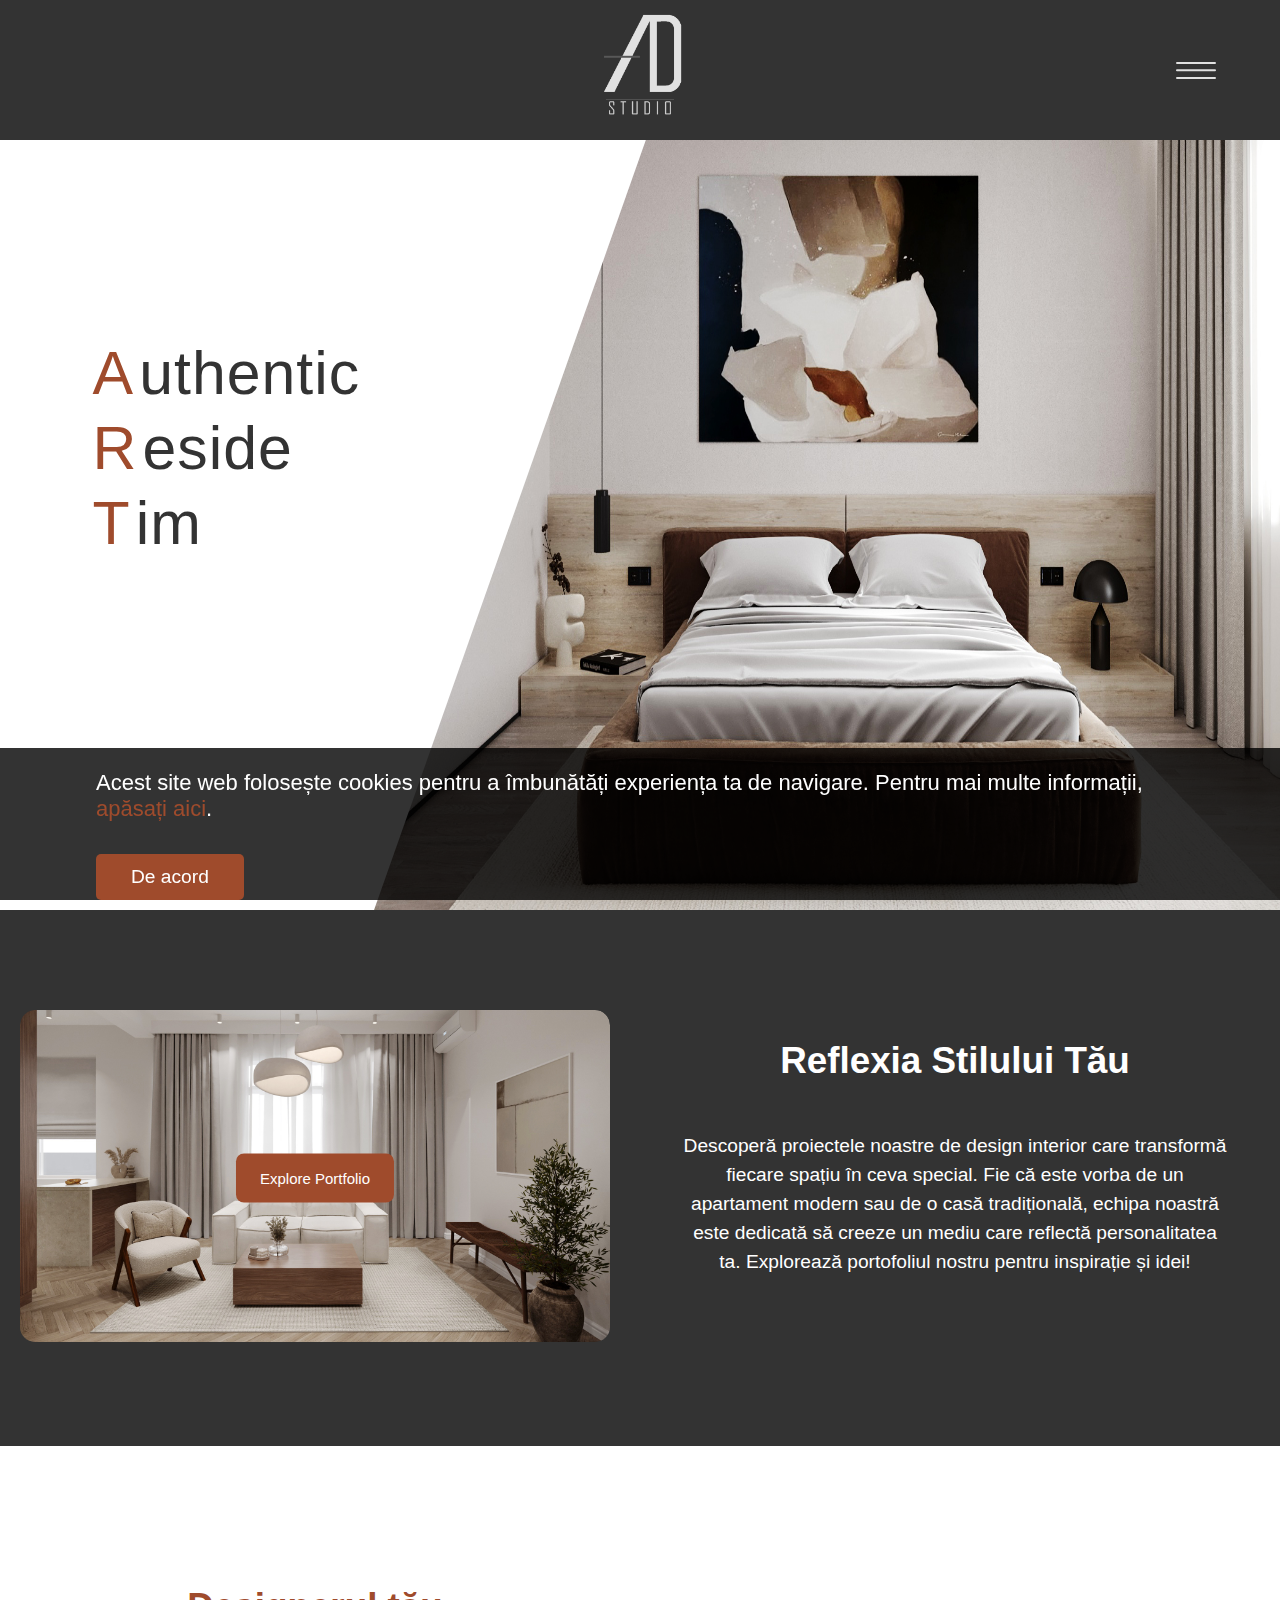
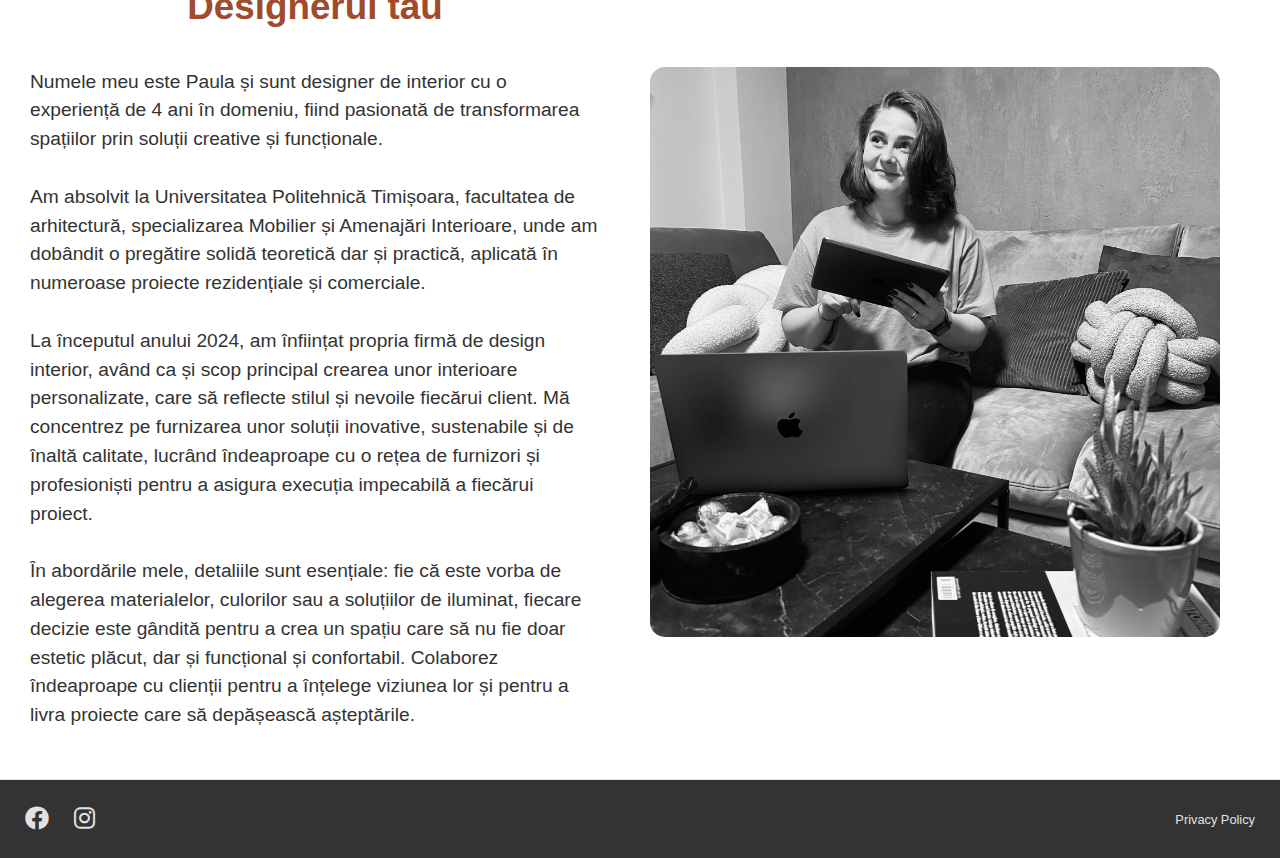
<file: index.html>
<!DOCTYPE html>
<html lang="en">

<head>

  <meta charset="utf-8">
  <meta http-equiv="X-UA-Compatible" content="IE=edge">
  <meta name="viewport" content="width=device-width, initial-scale=1.0">
  <title>ARTIS DESIGN | Creative Living</title>
  <meta name="title" content="ARTIS DESIGN">
  <meta name="description" content="Locul unde creativitatea si profesionalismul se intalnesc">
  <meta name="keywords" content="design, interior, arad">
  <meta http-equiv="Permissions-Policy" content="interest-cohort=()" />

  <meta property="og:image"
    content="https://www.artis-design.ro/Photos/Logo/LOGO%20ARTIS%20DESIGN%20V5%20fundal%20negru.jpg">
  <meta property="og:image:width" content="1200">
  <meta property="og:image:height" content="630">
  <meta property="og:image:type" content="image/jpeg">

  <script type="application/ld+json">
    {
      "@context": "https://schema.org",
      "@type": "WebPage",
      "name": "ARTIS DESIGN | Creative Living",
      "description": "Locul unde creativitatea si profesionalismul se intalnesc",
      "image": "https://www.artis-design.ro/Photos/Logo/LOGO%20ARTIS%20DESIGN%20V5%20fundal%20negru.jpg"
    }
  </script>

  <link rel="preconnect" href="https://fonts.googleapis.com">
  <link rel="preconnect" href="https://fonts.gstatic.com" crossorigin>
  <link href="https://fonts.googleapis.com/css2?family=Manrope:wght@500;700&display=swap" rel="stylesheet">
  <link href="https://unpkg.com/boxicons@2.1.2/css/boxicons.min.css" rel="stylesheet">
  <link rel="stylesheet" href="https://cdnjs.cloudflare.com/ajax/libs/font-awesome/6.0.0/css/all.min.css"
    crossorigin="anonymous">

  <link rel="stylesheet" href="style.css">

  <link rel="icon" href="./Photos/Logo/favicon-16x16.png" sizes="16x16" type="image/png">
  <link rel="icon" href="./Photos/Logo/favicon-32x32.png" sizes="32x32" type="image/png">
  <link rel="icon" type="image/png" sizes="192x192" href="./Photos/Logo/android-chrome-192x192.png">
  <link rel="icon" type="image/png" sizes="512x512" href="./Photos/Logo/android-chrome-512x512.png">
  <link rel="apple-touch-icon" sizes="180x180" href="./Photos/Logo/apple-touch-icon.png">
  <link rel="shortcut icon" href="./Photos/Logo/LOGO ARTIS DESIGN V5 fundal negru.jpg" sizes="180x180"
    type="image/jpeg">

</head>

<script>
  window.dataLayer = window.dataLayer || [];
  function gtag() { dataLayer.push(arguments); }

  gtag('consent', 'default', {
    'ad_storage': 'denied',
    'ad_user_data': 'denied',
    'ad_personalization': 'denied',
    'analytics_storage': 'denied'
  });
</script>

<script async src="https://www.googletagmanager.com/gtag/js?id=G-BPLV20QGGT"></script>
<script>
  window.dataLayer = window.dataLayer || [];
  function gtag() { dataLayer.push(arguments); }
  gtag('js', new Date());

  gtag('config', 'G-BPLV20QGGT');
</script>

<script>

  function allConsentGranted() {
    gtag('consent', 'update', {
      'ad_storage': 'granted',
      'ad_user_data': 'granted',
      'ad_personalization': 'granted',
      'analytics_storage': 'granted'
    });
  }
</script>

<body>

  <header>

    <div class="header-container">
      <div class="main-logo">
        <a href="index.html">
          <img src="./Photos/Logo/LOGO ARTIS DESIGN V5.png" width="180" height="120">
        </a>
      </div>
      <nav>
        <ul class="menu-list">
          <li><a href="index.html">Home</a></li>
          <li><a href="interiors.html">Portfolio</a></li>
          <li><a href="services.html">Services</a></li>
          <li><a href="contact.html">Contact</a></li>
        </ul>
      </nav>
      <div class="menu-icon" id="menu">
        <div>
          <span class="line-1"></span>
          <span class="line-2"></span>
          <span class="line-3"></span>
        </div>
      </div>
    </div>

  </header>

  <!-- Main picture -->
  <div class="body-container">
    <div class="text-container">
      <div class="word-container">
        <div class="word"><span>A</span>uthentic</div>
        <div class="word"><span>R</span>esidential</div>
        <div class="word"><span>T</span>imeless</div>
        <div class="word"><span>I</span>nterior</div>
        <div class="word"><span>S</span>tyles</div>
      </div>
    </div>
    <div class="image-container">
      <img src="./Photos/Logo/MainPhoto.jpg" alt="Your Mirrored Image" class="body-image">
    </div>
  </div>

  <div class="interiors-section">

    <div class="interiors-image-container">
      <img src="./Photos/Logo/InteriorPhoto.JPG" alt="Interiors Image">
      <button class="explore-button" id="interiorButton">Explore Portfolio</button>
    </div>

    <div class="interiors-text-container">
      <h2>Reflexia Stilului Tău</h2>
      <p>Descoperă proiectele noastre de design interior care transformă fiecare spațiu în ceva special.
        Fie că este vorba de un apartament modern sau de o casă tradițională, echipa noastră este dedicată să creeze un
        mediu care reflectă personalitatea ta.
        Explorează portofoliul nostru pentru inspirație și idei!</p>
    </div>

  </div>

  <!-- Designer container -->
  <div class="designer-container">

    <div class="designer-content">
      <h2>Designerul tău</h2>
      <p>Numele meu este Paula și sunt designer de interior cu o experiență de 4 ani în domeniu,
        fiind pasionată de transformarea spațiilor prin soluții creative și funcționale.

        <br><br>

        Am absolvit la Universitatea Politehnică Timișoara, facultatea de arhitectură, specializarea Mobilier și
        Amenajări Interioare,
        unde am dobândit o pregătire solidă teoretică dar și practică, aplicată în numeroase proiecte rezidențiale și
        comerciale.

        <br><br>

        La începutul anului 2024, am înființat propria firmă de design interior, având ca și scop principal crearea unor
        interioare
        personalizate, care să reflecte stilul și nevoile fiecărui client. Mă concentrez pe furnizarea unor soluții
        inovative, sustenabile și
        de înaltă calitate, lucrând îndeaproape cu o rețea de furnizori și profesioniști pentru a asigura execuția
        impecabilă a fiecărui proiect.

        <br><br>

        În abordările mele, detaliile sunt esențiale: fie că este vorba de alegerea materialelor, culorilor sau a
        soluțiilor de iluminat, fiecare decizie
        este gândită pentru a crea un spațiu care să nu fie doar estetic plăcut, dar și funcțional și confortabil.
        Colaborez îndeaproape cu clienții pentru
        a înțelege viziunea lor și pentru a livra proiecte care să depășească așteptările.

      </p>
    </div>

    <div class="designer-picture">
      <img src="./Photos/Logo/Designer.jpeg" alt="Designer" />
    </div>

  </div>

  <!-- Transparent overlay -->
  <div class="overlay" id="overlay"></div>

  <!-- To top button -->
  <a href="#" class="to-top">
    <i class="fa-solid fa-chevron-up"></i>
  </a>

  <div id="cookies">
    <div class="container">
      <div class="subcontainer">
        <div class="cookies">
          <p>Acest site web folosește cookies pentru a îmbunătăți experiența ta de navigare. Pentru mai multe
            informații, <a href="privacy.html">apăsați aici</a>.</p>
          <button id="cookies-btn" onclick="allConsentGranted()">De acord</button>
        </div>
      </div>
    </div>
  </div>

  <script src="script.js"></script>
</body>

<footer class="footer-container">
  <div class="social-icons">
    <a href="https://www.facebook.com/artis.dsgnstudio" target="_blank" class="social-icon">
      <i class="fa-brands fa-facebook"></i>
    </a>
    <a href="https://www.instagram.com/artisdesign_studio/" target="_blank" class="social-icon">
      <i class="fa-brands fa-instagram"></i>
    </a>
  </div>

  <!-- Privacy Policy -->
  <div class="privacy-policy">
    <a href="privacy.html">Privacy Policy</a>
  </div>
</footer>

</html>
</file>
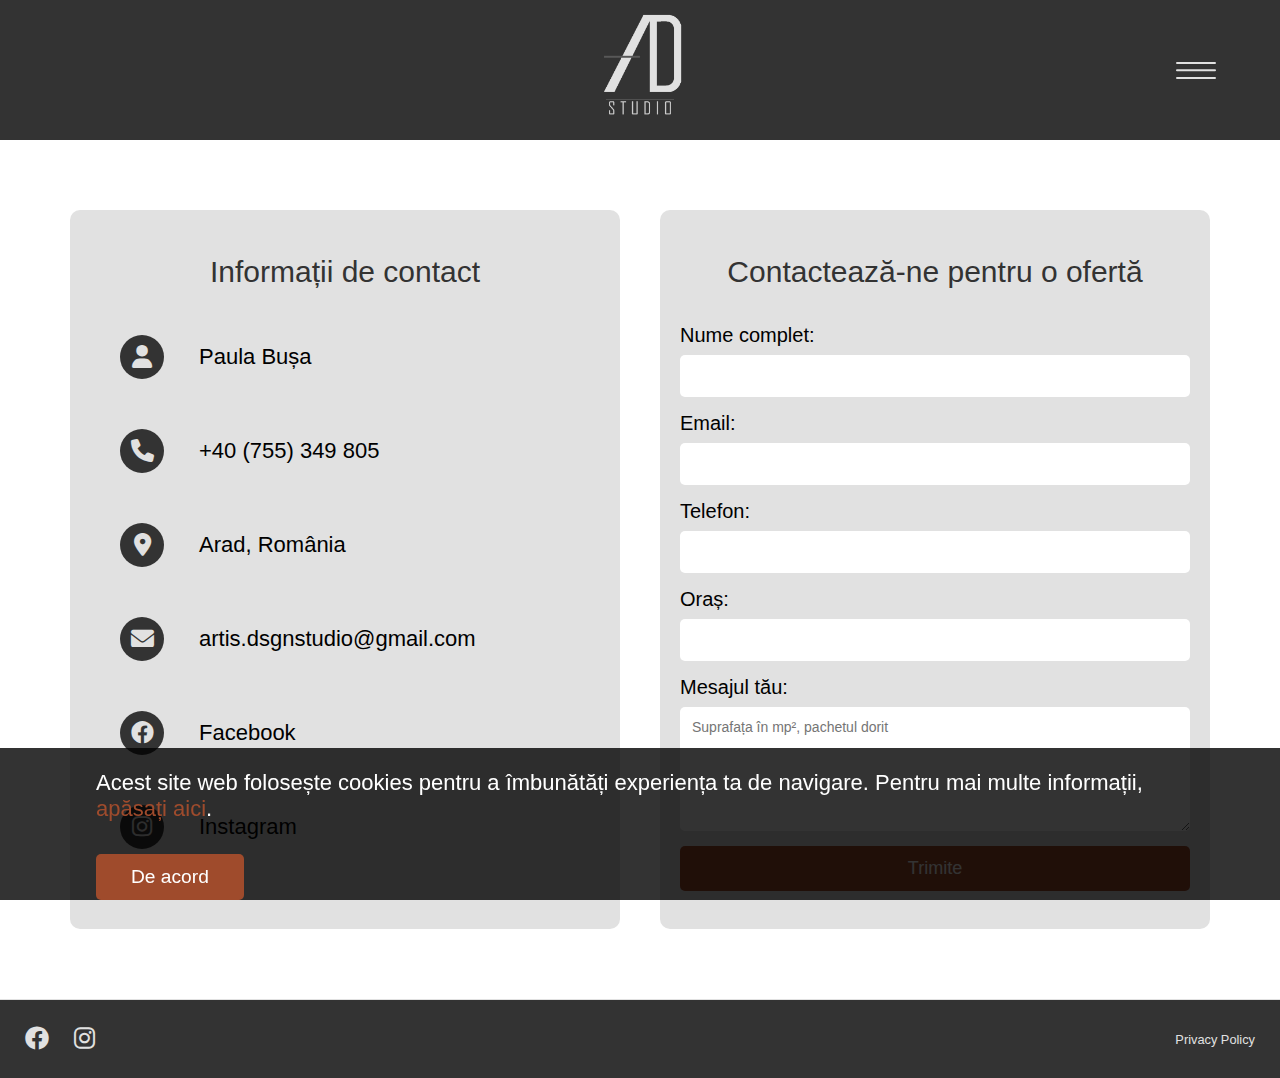
<file: contact.html>
<!DOCTYPE html>
<html lang="en">

<head>

    <meta charset="utf-8">
    <meta http-equiv="X-UA-Compatible" content="IE=edge">
    <meta name="viewport" content="width=device-width, initial-scale=1.0">
    <title>ARTIS DESIGN | Creative Living</title>
    <meta name="title" content="ARTIS DESIGN">
    <meta name="description" content="Locul unde creativitatea si profesionalismul se intalnesc">
    <meta name="keywords" content="design, interior, arad">
    <meta http-equiv="Permissions-Policy" content="interest-cohort=()" />

    <meta property="og:image"
        content="https://www.artis-design.ro/Photos/Logo/LOGO%20ARTIS%20DESIGN%20V5%20fundal%20negru.jpg">
    <meta property="og:image:width" content="1200">
    <meta property="og:image:height" content="630">
    <meta property="og:image:type" content="image/jpeg">

    <script type="application/ld+json">
      {
        "@context": "https://schema.org",
        "@type": "WebPage",
        "name": "ARTIS DESIGN | Creative Living",
        "description": "Locul unde creativitatea si profesionalismul se intalnesc",
        "image": "https://www.artis-design.ro/Photos/Logo/LOGO%20ARTIS%20DESIGN%20V5%20fundal%20negru.jpg"
      }
    </script>

    <link rel="preconnect" href="https://fonts.googleapis.com">
    <link rel="preconnect" href="https://fonts.gstatic.com" crossorigin>
    <link href="https://fonts.googleapis.com/css2?family=Manrope:wght@500;700&display=swap" rel="stylesheet">
    <link href="https://unpkg.com/boxicons@2.1.2/css/boxicons.min.css" rel="stylesheet">
    <link rel="stylesheet" href="https://cdnjs.cloudflare.com/ajax/libs/font-awesome/6.0.0/css/all.min.css"
        crossorigin="anonymous">

    <link rel="stylesheet" href="style.css">

    <link rel="icon" href="./Photos/Logo/favicon-16x16.png" sizes="16x16" type="image/png">
    <link rel="icon" href="./Photos/Logo/favicon-32x32.png" sizes="32x32" type="image/png">
    <link rel="icon" type="image/png" sizes="192x192" href="./Photos/Logo/android-chrome-192x192.png">
    <link rel="icon" type="image/png" sizes="512x512" href="./Photos/Logo/android-chrome-512x512.png">
    <link rel="apple-touch-icon" sizes="180x180" href="./Photos/Logo/apple-touch-icon.png">
    <link rel="shortcut icon" href="./Photos/Logo/LOGO ARTIS DESIGN V5 fundal negru.jpg" sizes="180x180"
        type="image/jpeg">

</head>


<script>
    window.dataLayer = window.dataLayer || [];
    function gtag() { dataLayer.push(arguments); }

    gtag('consent', 'default', {
        'ad_storage': 'denied',
        'ad_user_data': 'denied',
        'ad_personalization': 'denied',
        'analytics_storage': 'denied'
    });
</script>

<script async src="https://www.googletagmanager.com/gtag/js?id=G-BPLV20QGGT"></script>
<script>
    window.dataLayer = window.dataLayer || [];
    function gtag() { dataLayer.push(arguments); }
    gtag('js', new Date());

    gtag('config', 'G-BPLV20QGGT');
</script>

<script>

    function allConsentGranted() {
        gtag('consent', 'update', {
            'ad_storage': 'granted',
            'ad_user_data': 'granted',
            'ad_personalization': 'granted',
            'analytics_storage': 'granted'
        });
    }
</script>

<body>

    <header>

        <div class="header-container">
            <div class="main-logo">
                <a href="index.html">
                    <img src="./Photos/Logo/LOGO ARTIS DESIGN V5.png" width="180" height="120">
                </a>
            </div>
            <nav>
                <ul class="menu-list">
                    <li><a href="index.html">Home</a></li>
                    <li><a href="interiors.html">Portfolio</a></li>
                    <li><a href="services.html">Services</a></li>
                    <li><a href="contact.html">Contact</a></li>
                </ul>
            </nav>
            <div class="menu-icon" id="menu">
                <div>
                    <span class="line-1"></span>
                    <span class="line-2"></span>
                    <span class="line-3"></span>
                </div>
            </div>
        </div>

    </header>

    <main class="contact-container">
        <div class="contact-info-container">
            <h2>Informații de contact</h2>
            <ul>
                <li>
                    <div class="info-item"><i class="fa-solid fa-user"></i><a>Paula Bușa</a></div>
                </li>
                <li>
                    <div class="info-item"><i class="fas fa-phone"></i><a href="tel:+40755349805">+40 (755) 349 805</a>
                    </div>
                </li>
                <li>
                    <div class="info-item"><i class="fas fa-map-marker-alt"></i><a
                            href="https://www.google.com/maps/place/Arad">Arad, România</a></div>
                </li>
                <li>
                    <div class="info-item"><i class="fas fa-envelope"></i><a
                            href="mailto:artis.dsgnstudio@gmail.com">artis.dsgnstudio@gmail.com</a></div>
                </li>
                <li>
                    <div class="info-item"><i class="fab fa-facebook"></i><a
                            href="https://www.facebook.com/artis.dsgnstudio">Facebook</a></div>
                </li>
                <li>
                    <div class="info-item"><i class="fab fa-instagram"></i><a
                            href="https://www.instagram.com/artisdesign_studio/">Instagram</a></div>
                </li>
            </ul>
        </div>

        <div class="contact-form-container">
            <h2>Contactează-ne pentru o ofertă</h2>
            <form action="https://formsubmit.co/artis.dsgnstudio@gmail.com" method="POST">
                <input class="Honey" type="text" name="_honey">
                <input type="hidden" name="_captcha" value="false">
                <input type="hidden" name="_next" value="https://artis-design.ro/succes.html">

                <label for="name">Nume complet:</label>
                <input type="text" id="name" name="Nume complet" required autocomplete="name">

                <label for="email">Email:</label>
                <input type="email" id="email" name="Email" required autocomplete="email">

                <label for="phone">Telefon:</label>
                <input type="tel" id="phone" name="Număr de telefon" required autocomplete="tel">

                <label for="city">Oraș:</label>
                <input type="text" id="city" name="Oras" required autocomplete="address-level2">

                <label for="message">Mesajul tău:</label>
                <textarea id="message" name="Mesajul clientului" required autocomplete="off"
                    placeholder="Suprafața în mp², pachetul dorit"></textarea>

                <button type="submit">Trimite</button>
            </form>
        </div>

    </main>

    <!-- Transparent overlay -->
    <div class="overlay" id="overlay"></div>

    <!-- To top button -->
    <a href="#" class="to-top">
        <i class="fa-solid fa-chevron-up"></i>
    </a>

    <div id="cookies">
        <div class="container">
            <div class="subcontainer">
                <div class="cookies">
                    <p>Acest site web folosește cookies pentru a îmbunătăți experiența ta de navigare. Pentru mai multe
                        informații, <a href="privacy.html">apăsați aici</a>.</p>
                    <button id="cookies-btn" onclick="allConsentGranted()">De acord</button>
                </div>
            </div>
        </div>
    </div>

    <script src="script.js"></script>
</body>

<footer class="footer-container">
    <div class="social-icons">
        <a href="https://www.facebook.com/artis.dsgnstudio" target="_blank" class="social-icon">
            <i class="fa-brands fa-facebook"></i>
        </a>
        <a href="https://www.instagram.com/artisdesign_studio/" target="_blank" class="social-icon">
            <i class="fa-brands fa-instagram"></i>
        </a>
    </div>

    <!-- Privacy Policy -->
    <div class="privacy-policy">
        <a href="privacy.html">Privacy Policy</a>
    </div>
</footer>

</html>
</file>
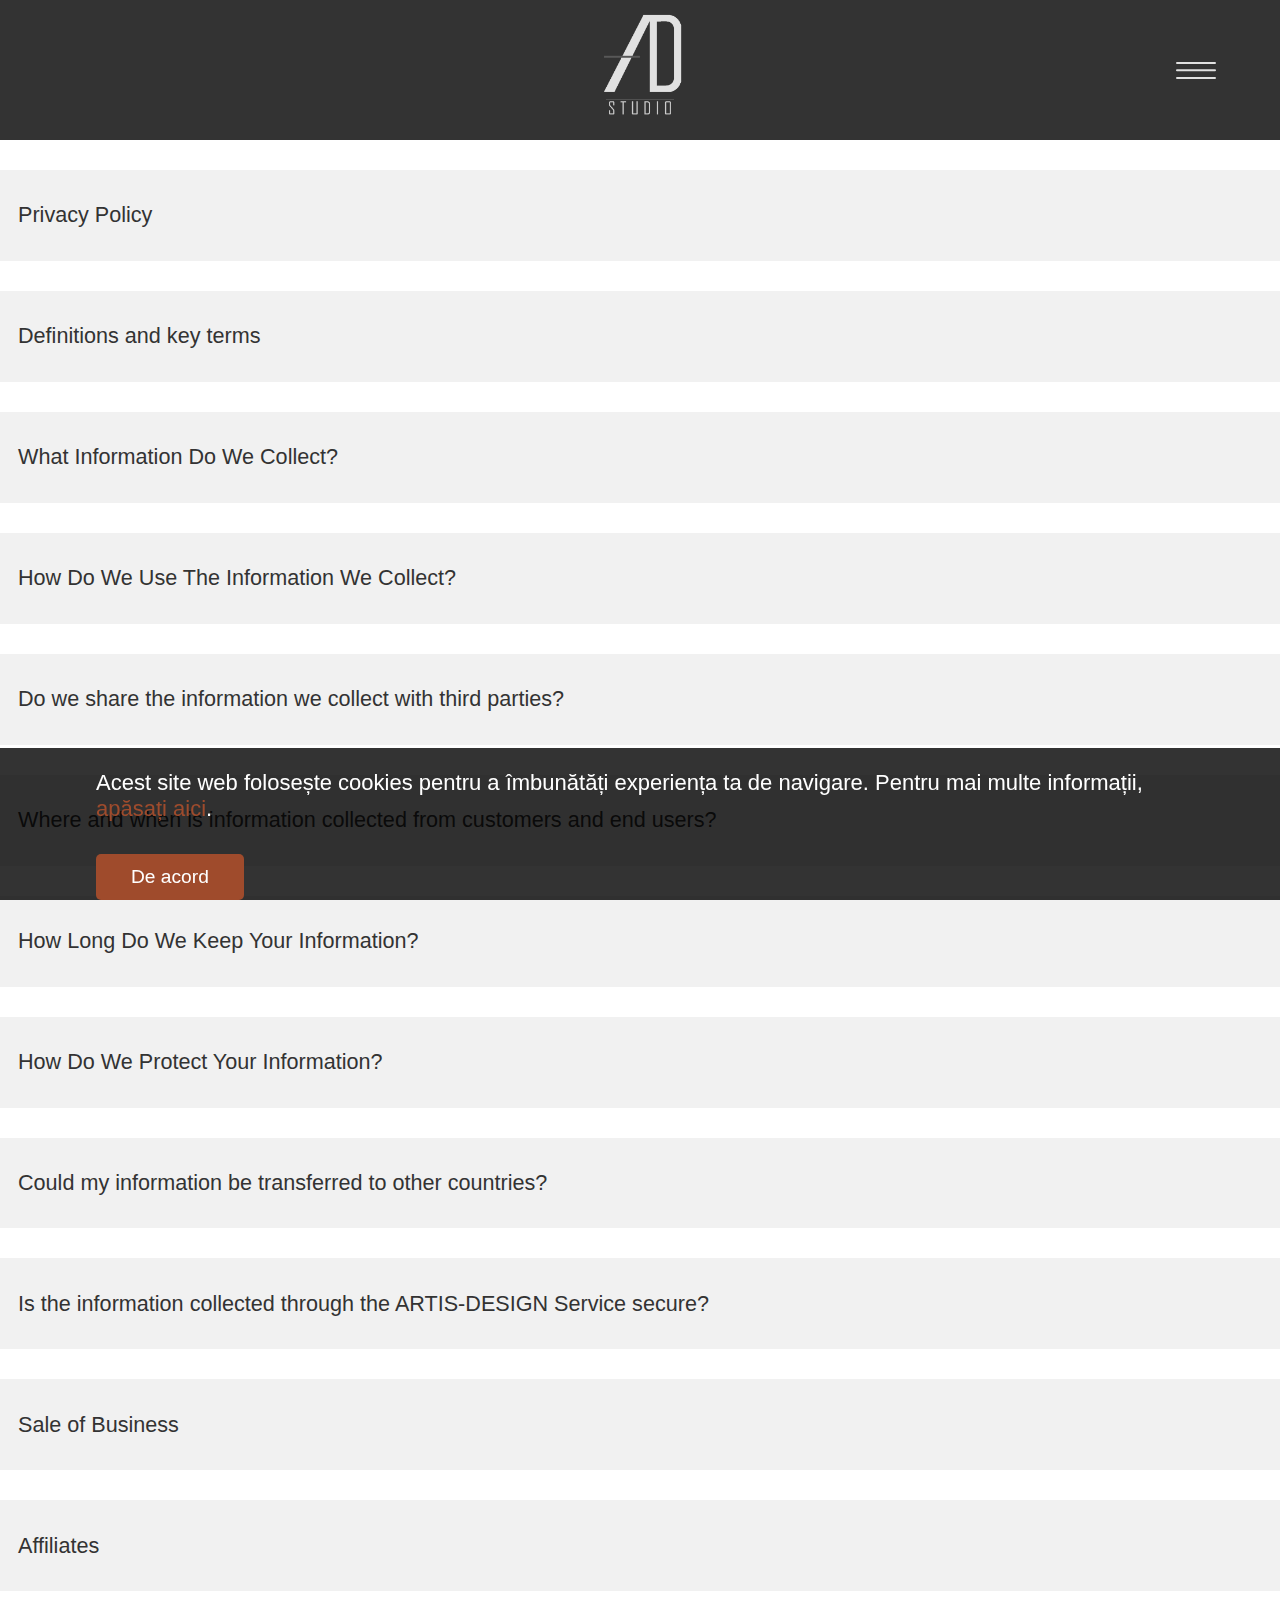
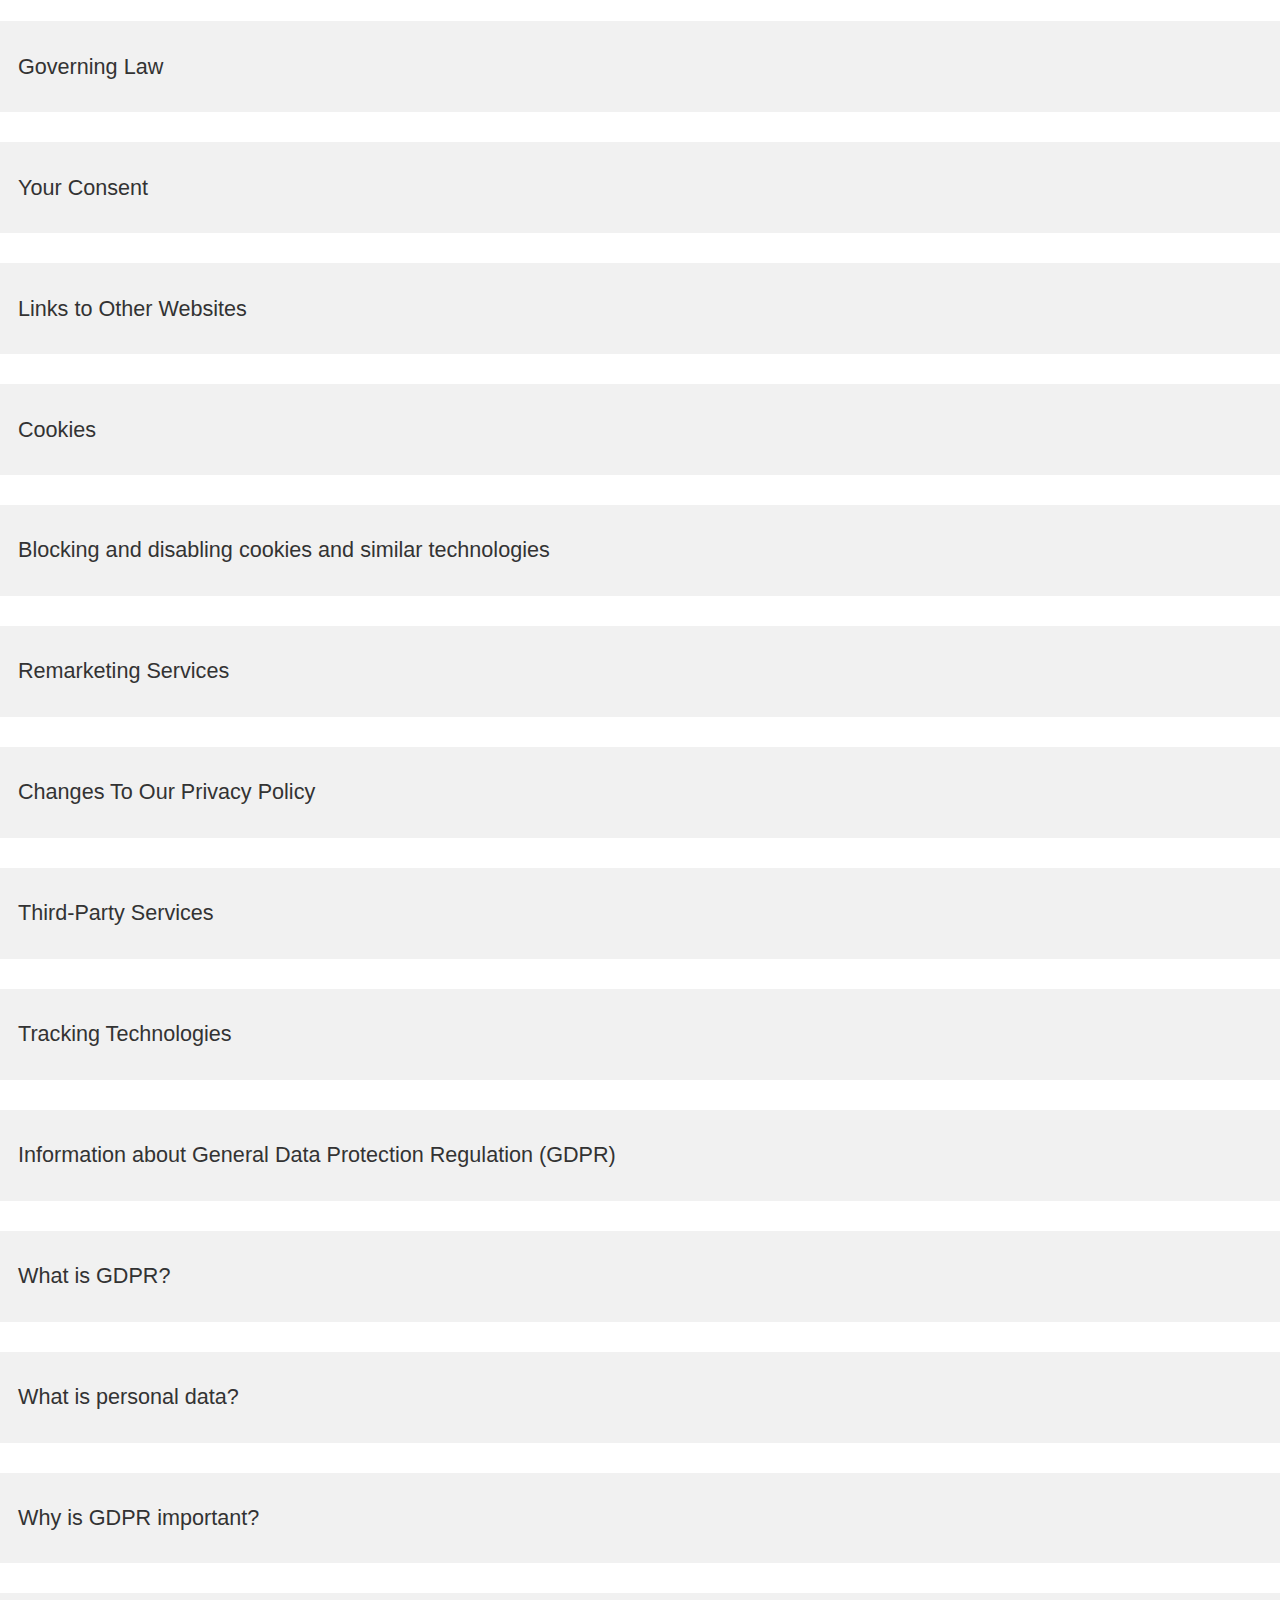
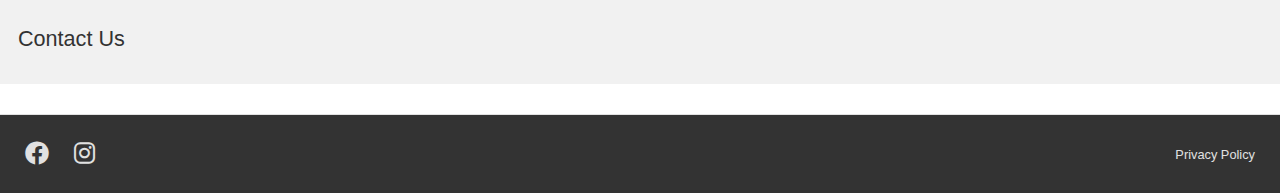
<file: privacy.html>
<!DOCTYPE html>
<html lang="en">

<head>

  <meta charset="utf-8">
  <meta http-equiv="X-UA-Compatible" content="IE=edge">
  <meta name="viewport" content="width=device-width, initial-scale=1.0">
  <title>ARTIS DESIGN | Creative Living</title>
  <meta name="title" content="ARTIS DESIGN">
  <meta name="description" content="Locul unde creativitatea si profesionalismul se intalnesc">
  <meta name="keywords" content="design, interior, arad">
  <meta http-equiv="Permissions-Policy" content="interest-cohort=()" />

  <meta property="og:image"
    content="https://www.artis-design.ro/Photos/Logo/LOGO%20ARTIS%20DESIGN%20V5%20fundal%20negru.jpg">
  <meta property="og:image:width" content="1200">
  <meta property="og:image:height" content="630">
  <meta property="og:image:type" content="image/jpeg">

  <script type="application/ld+json">
    {
      "@context": "https://schema.org",
      "@type": "WebPage",
      "name": "ARTIS DESIGN | Creative Living",
      "description": "Locul unde creativitatea si profesionalismul se intalnesc",
      "image": "https://www.artis-design.ro/Photos/Logo/LOGO%20ARTIS%20DESIGN%20V5%20fundal%20negru.jpg"
    }
  </script>

  <link rel="preconnect" href="https://fonts.googleapis.com">
  <link rel="preconnect" href="https://fonts.gstatic.com" crossorigin>
  <link href="https://fonts.googleapis.com/css2?family=Manrope:wght@500;700&display=swap" rel="stylesheet">
  <link href="https://unpkg.com/boxicons@2.1.2/css/boxicons.min.css" rel="stylesheet">
  <link rel="stylesheet" href="https://cdnjs.cloudflare.com/ajax/libs/font-awesome/6.0.0/css/all.min.css"
    crossorigin="anonymous">

  <link rel="stylesheet" href="style.css">

  <link rel="icon" href="./Photos/Logo/favicon-16x16.png" sizes="16x16" type="image/png">
  <link rel="icon" href="./Photos/Logo/favicon-32x32.png" sizes="32x32" type="image/png">
  <link rel="icon" type="image/png" sizes="192x192" href="./Photos/Logo/android-chrome-192x192.png">
  <link rel="icon" type="image/png" sizes="512x512" href="./Photos/Logo/android-chrome-512x512.png">
  <link rel="apple-touch-icon" sizes="180x180" href="./Photos/Logo/apple-touch-icon.png">
  <link rel="shortcut icon" href="./Photos/Logo/LOGO ARTIS DESIGN V5 fundal negru.jpg" sizes="180x180"
    type="image/jpeg">

</head>

<script>
  window.dataLayer = window.dataLayer || [];
  function gtag() { dataLayer.push(arguments); }

  gtag('consent', 'default', {
    'ad_storage': 'denied',
    'ad_user_data': 'denied',
    'ad_personalization': 'denied',
    'analytics_storage': 'denied'
  });
</script>

<script async src="https://www.googletagmanager.com/gtag/js?id=G-BPLV20QGGT"></script>
<script>
  window.dataLayer = window.dataLayer || [];
  function gtag() { dataLayer.push(arguments); }
  gtag('js', new Date());

  gtag('config', 'G-BPLV20QGGT');
</script>

<script>

  function allConsentGranted() {
    gtag('consent', 'update', {
      'ad_storage': 'granted',
      'ad_user_data': 'granted',
      'ad_personalization': 'granted',
      'analytics_storage': 'granted'
    });
  }
</script>

<body>

  <header>

    <div class="header-container">
      <div class="main-logo">
        <a href="index.html">
          <img src="./Photos/Logo/LOGO ARTIS DESIGN V5.png" width="180" height="120">
        </a>
      </div>
      <nav>
        <ul class="menu-list">
          <li><a href="index.html">Home</a></li>
          <li><a href="interiors.html">Portfolio</a></li>
          <li><a href="services.html">Services</a></li>
          <li><a href="contact.html">Contact</a></li>
        </ul>
      </nav>
      <div class="menu-icon" id="menu">
        <div>
          <span class="line-1"></span>
          <span class="line-2"></span>
          <span class="line-3"></span>
        </div>
      </div>
    </div>

  </header>

  <div class="expandable-section">
    <h1>Privacy Policy</h1>
    <div class="content">
      <p>Updated at 11/03/2024</p>
      <p>ARTIS-DESIGN (“we,” “our,” or “us”) is committed to protecting your privacy. This Privacy Policy explains how
        your personal information is collected, used, and disclosed by ARTIS-DESIGN.</p>
      <p>This Privacy Policy applies to our website, and its associated subdomains (collectively, our “Service”).
        By accessing or using our Service, you signify that you have read,
        understood, and agree to our collection, storage, use, and disclosure of your personal information as described
        in this Privacy Policy and our Terms of Service.</p>
    </div>
  </div>

  <div class="expandable-section">
    <h1>Definitions and key terms</h1>
    <div class="content">
      <p>To help explain things as clearly as possible in this Privacy Policy, every time any of these terms are
        referenced,
        are strictly defined as:
      <ul>
        <li>Cookie: small amount of data generated by a website and saved by your web browser. It is used to identify
          your
          browser, provide analytics, remember information about you such as your language preference.
        </li>
        <li>Company: when this policy mentions “Company,” “we,” “us,” or “our,” it refers to ARTIS BP DESIGN STUDIO,
          that is responsible for your information under this Privacy Policy.</li>
        <li>Country: where ARTIS-DESIGN or the owner of ARTIS-DESIGN is based, in this case is Romania.</li>
        <li>Customer: refers to the company, organization or person that signs up to use the ARTIS-DESIGN Service to
          manage
          the relationships with your consumers or service users.</li>
        <li>Device: any internet connected device such as a phone, tablet, computer or any other device that can be used
          to
          visit ARTIS-DESIGN and use the services.</li>
        <li>IP address: Every device connected to the Internet is assigned a number known as an Internet protocol (IP)
          address. These numbers are usually assigned in geographic blocks. An IP address can often be used to identify
          the
          location from which a device is connecting to the Internet.</li>
        <li>Personal Data: any information that directly, indirectly, or in connection with other information —
          including
          a
          personal identification number — allows for the identification or identifiability of a natural person.</li>
        <li>Service: refers to the service provided by ARTIS-DESIGN as described in the relative terms (if available)
          and
          on
          this platform.</li>
        <li>Third-party service: refers to advertisers, contest sponsors, promotional and marketing partners, and others
          who
          provide our content or whose products or services we think may interest you.</li>
        <li>Website: ARTIS-DESIGN's site, which can be accessed via this URL: https://artis-design.ro</li>
        <li>You: a person or entity that is registered with ARTIS-DESIGN to use the Services.</li>
      </ul>
      </p>
    </div>
  </div>

  <div class="expandable-section">
    <h1>What Information Do We Collect?</h1>
    <div class="content">
      <p>We collect information from you when you visit our website or when you send us an email regarding a future
        collaboration with us. The information we collect is: </p>

      <ul>
        <li>Names</li>
        <li>Phone Numbers</li>
        <li>Email Addresses</li>
        <li>Cities</li>
      </ul>
    </div>
  </div>

  <div class="expandable-section">
    <h1>How Do We Use The Information We Collect?</h1>
    <div class="content">
      <p>Any of the information we collect from you may be used in one of the following ways:
      <ul>
        <li>To personalize your experience (your information helps us to better respond to your individual needs)</li>
        <li>To improve our website (we continually strive to improve our website offerings based on the information and
          feedback we receive from you)</li>
        <li>To improve customer service (your information helps us to more effectively respond to your customer service
          requests and support needs)</li>
        <li>To administer a contest, promotion, survey or other site feature</li>
      </ul>
      </p>
    </div>
  </div>

  <div class="expandable-section">
    <h1>Do we share the information we collect with third parties?</h1>
    <div class="content">
      <p>We may share the information that we collect, both personal and non-personal, with third parties such as
        advertisers, contest sponsors, promotional and marketing partners, and others who provide our content or whose
        products or services we think may interest you. We may also share it with our current and future affiliated
        companies and business partners, and if we are involved in a merger, asset sale or other business
        reorganization,
        we
        may also share or transfer your personal and non-personal information to our successors-in-interest.</p>
      <p>We may engage trusted third party service providers to perform functions and provide services to us, such as
        hosting and maintaining our servers and the website, database storage and management, e-mail management, storage
        marketing, credit card processing, customer service and fulfilling orders for products and services you may
        purchase
        through the website. We will likely share your personal information, and possibly some non-personal information,
        with these third parties to enable them to perform these services for us and for you.</p>
      <p>We may share portions of our log file data, including IP addresses, for analytics purposes with third parties
        such
        as web analytics partners, application developers, and ad networks. If your IP address is shared, it may be used
        to
        estimate general location and other technographics such as connection speed, whether you have visited the
        website
        in
        a shared location, and type of the device used to visit the website. They may aggregate information about our
        advertising and what you see on the website and then provide auditing, research and reporting for us and our
        advertisers. We may also disclose personal and non-personal information about you to government or law
        enforcement
        officials or private parties as we, in our sole discretion, believe necessary or appropriate in order to respond
        to
        claims, legal process (including subpoenas), to protect our rights and interests or those of a third party, the
        safety of the public or any person, to prevent or stop any illegal, unethical, or legally actionable activity,
        or
        to
        otherwise comply with applicable court orders, laws, rules and regulations.</p>
    </div>
  </div>

  <div class="expandable-section">
    <h1>Where and when is information collected from customers and end users?</h1>
    <div class="content">
      <p>ARTIS-DESIGN will collect personal information that you submit to us. We may also receive personal information
        about you from third parties as described above.</p>
    </div>
  </div>

  <div class="expandable-section">
    <h1>How Long Do We Keep Your Information?</h1>
    <div class="content">
      <p>We keep your information only so long as we need it to provide ARTIS-DESIGN to you and fulfill the purposes
        described in this policy. This is also the case for anyone that we share your information with and who carries
        out
        services on our behalf. When we no longer need to use your information and there is no need for us to keep it to
        comply with our legal or regulatory obligations, we'll either remove it from our systems or depersonalize it so
        that
        we can't identify you.</p>
    </div>
  </div>

  <div class="expandable-section">
    <h1>How Do We Protect Your Information?</h1>
    <div class="content">
      <p>We implement a variety of security measures to maintain the safety of your personal information when you place
        an
        order or enter, submit, or access your personal information. We offer the use of a secure server. All supplied
        sensitive/credit information is transmitted via Secure Socket Layer (SSL) technology and then encrypted into our
        Payment gateway providers database only to be accessible by those authorized with special access rights to such
        systems, and are required to keep the information confidential. We cannot, however, ensure or
        warrant the absolute security of any information you transmit to ARTIS-DESIGN or guarantee that your information
        on
        the Service may not be accessed, disclosed, altered, or destroyed by a breach of any of our physical, technical,
        or
        managerial safeguards.</p>
    </div>
  </div>

  <div class="expandable-section">
    <h1>Could my information be transferred to other countries?</h1>
    <div class="content">
      <p>ARTIS-DESIGN is incorporated in Romania. Information collected via our website, through direct interactions
        with
        you, or from use of our help services may be transferred from time to time to our offices or personnel, or to
        third
        parties, located throughout the world, and may be viewed and hosted anywhere in the world, including countries
        that
        may not have laws of general applicability regulating the use and transfer of such data. To the fullest extent
        allowed by applicable law, by using any of the above, you voluntarily consent to the trans-border transfer and
        hosting of such information.</p>
    </div>
  </div>

  <div class="expandable-section">
    <h1>Is the information collected through the ARTIS-DESIGN Service secure?</h1>
    <div class="content">
      <p>We take precautions to protect the security of your information. We have physical, electronic, and managerial
        procedures to help safeguard, prevent unauthorized access, maintain data security, and correctly use your
        information. However, neither people nor security systems are foolproof, including encryption systems. In
        addition,
        people can commit intentional crimes, make mistakes or fail to follow policies. Therefore, while we use
        reasonable
        efforts to protect your personal information, we cannot guarantee its absolute security. If applicable law
        imposes
        any non-disclaimable duty to protect your personal information, you agree that intentional misconduct will be
        the
        standards used to measure our compliance with that duty.</p>
    </div>
  </div>

  <div class="expandable-section">
    <h1>Sale of Business</h1>
    <div class="content">
      <p>We reserve the right to transfer information to a third party in the event of a sale, merger or other transfer
        of
        all or substantially all of the assets of ARTIS-DESIGN or any of its Corporate Affiliates (as defined herein),
        or
        that portion of ARTIS-DESIGN or any of its Corporate Affiliates to which the Service relates, or in the event
        that
        we discontinue our business or file a petition or have filed against us a petition in bankruptcy, reorganization
        or
        similar proceeding, provided that the third party agrees to adhere to the terms of this Privacy Policy.</p>
    </div>
  </div>

  <div class="expandable-section">
    <h1>Affiliates</h1>
    <div class="content">
      <p>We may disclose information (including personal information) about you to our Corporate Affiliates. For
        purposes
        of
        this Privacy Policy, "Corporate Affiliate" means any person or entity which directly or indirectly controls, is
        controlled by or is under common control with ARTIS-DESIGN, whether by ownership or otherwise. Any information
        relating to you that we provide to our Corporate Affiliates will be treated by those Corporate Affiliates in
        accordance with the terms of this Privacy Policy.</p>
    </div>
  </div>

  <div class="expandable-section">
    <h1>Governing Law</h1>
    <div class="content">
      <p>This Privacy Policy is governed by the laws of Romania without regard to its conflict of laws provision. You
        consent to the exclusive jurisdiction of the courts in connection with any action or dispute arising between the
        parties under or in connection with this Privacy Policy except for those individuals who may have rights to make
        claims under Privacy Shield, or the Swiss-US framework.</p>
      <p>The laws of Romania, excluding its conflicts of law rules, shall govern this Agreement and your use of the
        website.
        Your use of the website may also be subject to other local, state, national, or international laws.</p>
      <p>By using ARTIS-DESIGN or contacting us directly, you signify your acceptance of this Privacy Policy. If you do
        not
        agree to this Privacy Policy, you should not engage with our website, or use our services. Continued use of the
        website, direct engagement with us, or following the posting of changes to this Privacy Policy that do not
        significantly affect the use or disclosure of your personal information will mean that you accept those changes.
      </p>
    </div>
  </div>

  <div class="expandable-section">
    <h1>Your Consent</h1>
    <div class="content">
      <p>We've updated our Privacy Policy to provide you with complete transparency into what is being set when you
        visit
        our site and how it's being used. By using our website, you hereby
        consent to our Privacy Policy and agree to its terms.
      </p>
    </div>
  </div>

  <div class="expandable-section">
    <h1>Links to Other Websites</h1>
    <div class="content">
      <p>This Privacy Policy applies only to the Services. The Services may contain links to other websites not operated
        or
        controlled by ARTIS-DESIGN. We are not responsible for the content, accuracy or opinions expressed in such
        websites,
        and such websites are not investigated, monitored or checked for accuracy or completeness by us. Please remember
        that when you use a link to go from the Services to another website, our Privacy Policy is no longer in effect.
        Your
        browsing and interaction on any other website, including those that have a link on our platform, is subject to
        that
        website's own rules and policies. Such third parties may use their own cookies or other methods to collect
        information about you.</p>
    </div>
  </div>

  <div class="expandable-section">
    <h1>Cookies</h1>
    <div class="content">
      <p>ARTIS-DESIGN uses "Cookies" to identify the areas of our website that you have visited. A Cookie is a small
        piece
        of data stored on your computer or mobile device by your web browser. We use Cookies to enhance the performance
        and
        functionality of our website but are non-essential to their use. However, without these cookies, certain
        functionality like videos may become unavailable or you would be required to enter your login details every time
        you
        visit the website as we would not be able to remember that you had logged in previously. Most web browsers can
        be
        set to disable the use of Cookies. However, if you disable Cookies, you may not be able to access functionality
        on
        our website correctly or at all. We never place Personally Identifiable Information in Cookies.</p>
    </div>
  </div>

  <div class="expandable-section">
    <h1>Blocking and disabling cookies and similar technologies</h1>
    <div class="content">
      <p>Wherever you're located you may also set your browser to block cookies and similar technologies, but this
        action
        may block our essential cookies and prevent our website from functioning properly, and you may not be able to
        fully
        utilize all of its features and services. You should also be aware that you may also lose some saved information
        (e.g. saved site preferences) if you block cookies on your browser. Different browsers make
        different
        controls available to you. Disabling a cookie or category of cookie does not delete the cookie from your
        browser,
        you will need to do this yourself from within your browser, you should visit your browser's help menu for more
        information.</p>
    </div>
  </div>

  <div class="expandable-section">
    <h1>Remarketing Services</h1>
    <div class="content">
      <p>We use remarketing services. What Is Remarketing? In digital marketing, remarketing (or retargeting) is the
        practice of serving ads across the internet to people who have already visited your website. It allows your
        company
        to seem like they're “following” people around the internet by serving ads on the websites and platforms they
        use
        most.</p>
    </div>
  </div>

  <div class="expandable-section">
    <h1>Changes To Our Privacy Policy</h1>
    <div class="content">
      <p>We may change our Service and policies, and we may need to make changes to this Privacy Policy so that they
        accurately reflect our Service and policies. Unless otherwise required by law, we will notify you (for example,
        through our Service) before we make changes to this Privacy Policy and give you an opportunity to review them
        before
        they go into effect. Then, if you continue to use the Service, you will be bound by the updated Privacy Policy.
        If
        you do not want to agree to this or any updated Privacy Policy, you can delete your account.</p>
    </div>
  </div>

  <div class="expandable-section">
    <h1>Third-Party Services</h1>
    <div class="content">
      <p>We may display, include or make available third-party content (including data, information, applications and
        other
        products services) or provide links to third-party websites or services ("Third- Party Services").</p>
      <p>You acknowledge and agree that ARTIS-DESIGN shall not be responsible for any Third-Party Services, including
        their
        accuracy, completeness, timeliness, validity, copyright compliance, legality, decency, quality or any other
        aspect
        thereof. ARTIS-DESIGN does not assume and shall not have any liability or responsibility to you or any other
        person
        or entity for any Third-Party Services.</p>
      <p>Third-Party Services and links thereto are provided solely as a convenience to you and you access and use them
        entirely at your own risk and subject to such third parties' terms and conditions.</p>
    </div>
  </div>

  <div class="expandable-section">
    <h1>Tracking Technologies</h1>
    <div class="content">
      <ul>
        <li>Cookies
          <br><br>
          <p>We use Cookies to enhance the performance and functionality of our platform but are non-essential to their
            use.
            However, without these cookies, certain functionality like videos may become unavailable or you would be
            required to enter your login details every time you visit the platform as we would not be able to remember
            that
            you had logged in previously.</p>
        </li><br>
        <li>Sessions
          <br><br>
          <p>We use "Sessions" to identify the areas of our website that you have visited. A Session is a small piece of
            data stored on your computer or mobile device by your web browser.</p>
        </li><br>
      </ul>
    </div>
  </div>

  <div class="expandable-section">
    <h1>Information about General Data Protection Regulation (GDPR)</h1>
    <div class="content">
      <p>We may be collecting and using information from you if you are from the European Economic Area (EEA), and in
        this
        section of our Privacy Policy we are going to explain exactly how and why is this data collected, and how we
        maintain this data under protection from being replicated or used in the wrong way.</p>
    </div>
  </div>

  <div class="expandable-section">
    <h1>What is GDPR?</h1>
    <div class="content">
      <p>GDPR is an EU-wide privacy and data protection law that regulates how EU residents' data is protected by
        companies
        and enhances the control the EU residents have, over their personal data.</p>
      <p>The GDPR is relevant to any globally operating company and not just the EU-based businesses and EU residents.
        Our
        customers data is important irrespective of where they are located, which is why we have implemented GDPR
        controls
        as our baseline standard for all our operations worldwide.</p>
    </div>
  </div>

  <div class="expandable-section">
    <h1>What is personal data?</h1>
    <div class="content">
      <p>Any data that relates to an identifiable or identified individual. GDPR covers a broad spectrum of information
        that
        could be used on its own, or in combination with other pieces of information, to identify a person. Personal
        data
        extends beyond a person's name or email address. Some examples include financial information, political
        opinions,
        genetic data, biometric data, IP addresses, physical address, sexual orientation, and ethnicity.</p>
      <p>The Data Protection Principles include requirements such as:</p>
      <ul>
        <li>Personal data collected must be processed in a fair, legal, and transparent way and should only be used in a
          way
          that a person would reasonably expect.</li>
        <li>Personal data should only be collected to fulfil a specific purpose and it should only be used for that
          purpose.
          Organizations must specify why they need the personal data when they collect it.</li>
        <li>Personal data should be held no longer than necessary to fulfil its purpose.</li>
        <li>People covered by the GDPR have the right to access their own personal data. They can also request a copy of
          their data, and that their data be updated, deleted, restricted, or moved to another organization.</li>
      </ul>
    </div>
  </div>

  <div class="expandable-section">
    <h1>Why is GDPR important?</h1>
    <div class="content">
      <p>GDPR adds some new requirements regarding how companies should protect individuals' personal data that they
        collect
        and process. It also raises the stakes for compliance by increasing enforcement and imposing greater fines for
        breach. Beyond these facts it's simply the right thing to do. At ARTIS-DESIGN we strongly believe that your data
        privacy is very important and we already have solid security and privacy practices in place that go beyond the
        requirements of this new regulation.</p>
    </div>
  </div>

  <div class="expandable-section">
    <h1>Contact Us</h1>
    <div class="content">
      <p>Don't hesitate to contact us if you have any questions.</p>
      <ul>
        <li>Via Email: <a href="mailto:artis.dsgnstudio@gmail.com">artis.dsgnstudio@gmail.com</a></li>
        <li>Via Phone Number:<a href="tel:+40755349805">+40 (755) 349 805</a></li>
        <li>Via Contact page:<a href="https://artis-design.ro/contact.html">Click here</a></li>
      </ul>
    </div>
  </div>

  <!-- Transparent overlay -->
  <div class="overlay" id="overlay"></div>

  <!-- To top button -->
  <a href="#" class="to-top">
    <i class="fa-solid fa-chevron-up"></i>
  </a>

  <div id="cookies">
    <div class="container">
      <div class="subcontainer">
        <div class="cookies">
          <p>Acest site web folosește cookies pentru a îmbunătăți experiența ta de navigare. Pentru mai multe
            informații, <a href="privacy.html">apăsați aici</a>.</p>
          <button id="cookies-btn" onclick="allConsentGranted()">De acord</button>
        </div>
      </div>
    </div>
  </div>

  <script src="script.js"></script>

</body>

<footer class="footer-container">
  <div class="social-icons">
    <a href="https://www.facebook.com/artis.dsgnstudio" target="_blank" class="social-icon">
      <i class="fa-brands fa-facebook"></i>
    </a>
    <a href="https://www.instagram.com/artisdesign_studio/" target="_blank" class="social-icon">
      <i class="fa-brands fa-instagram"></i>
    </a>
  </div>

  <!-- Privacy Policy -->
  <div class="privacy-policy">
    <a href="privacy.html">Privacy Policy</a>
  </div>
</footer>

</html>
</file>
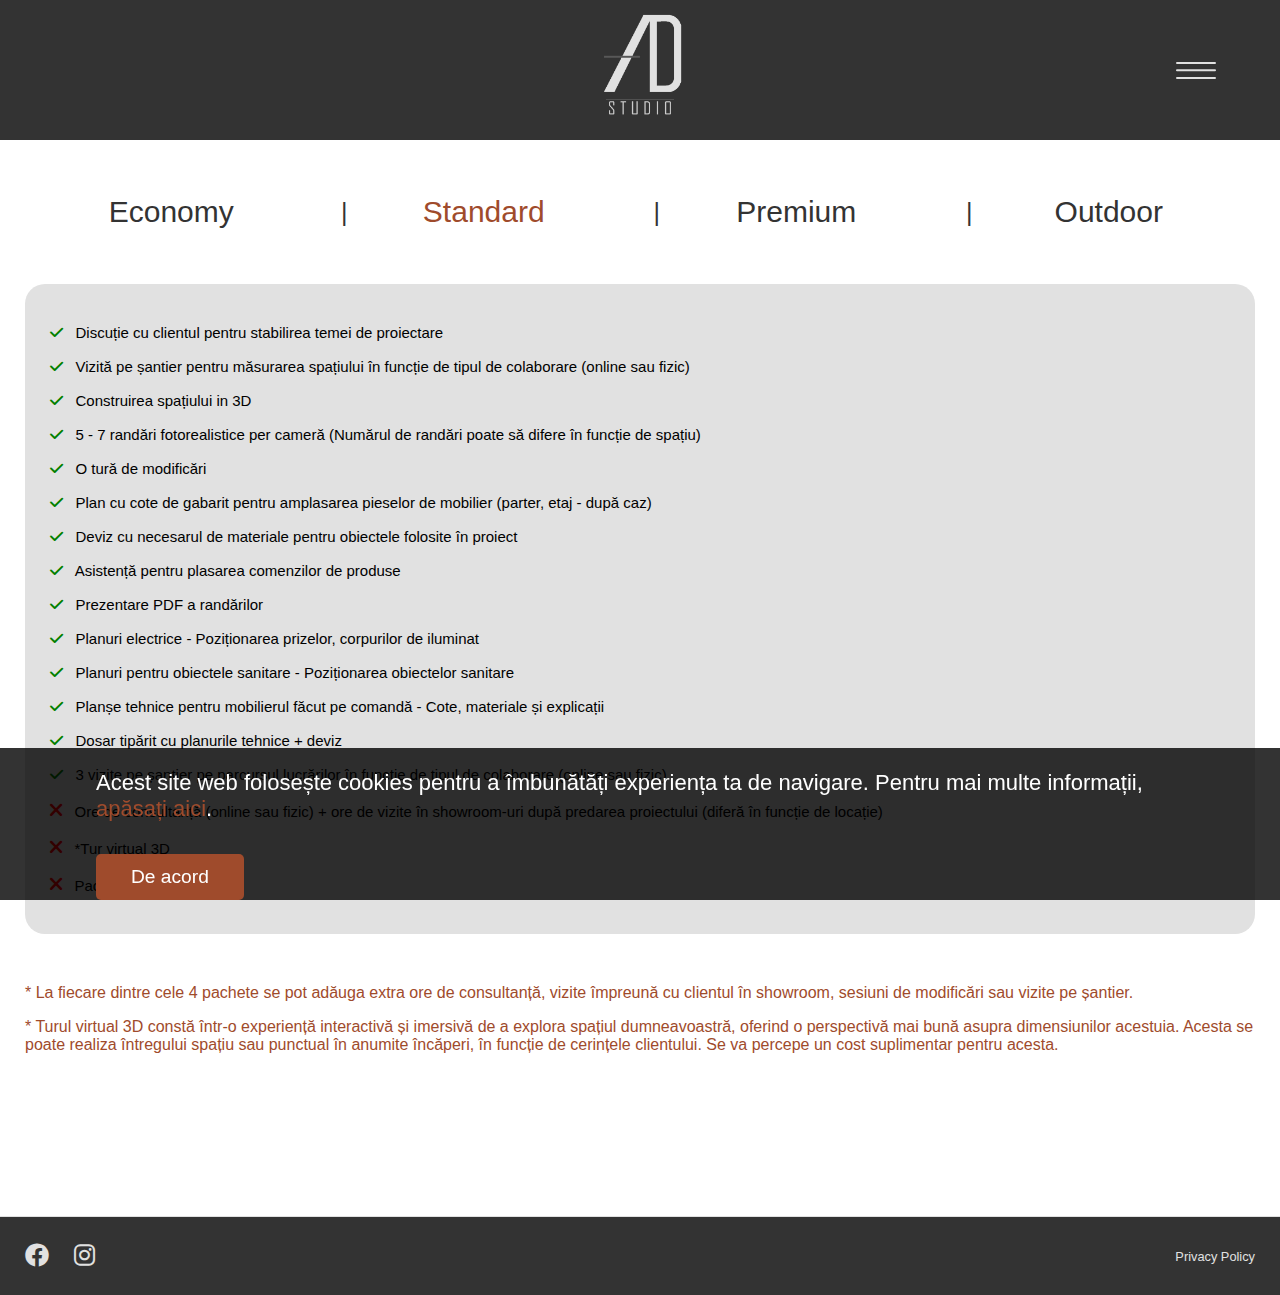
<file: services.html>
<!DOCTYPE html>
<html lang="en">

<head>

    <meta charset="utf-8">
    <meta http-equiv="X-UA-Compatible" content="IE=edge">
    <meta name="viewport" content="width=device-width, initial-scale=1.0">
    <title>ARTIS DESIGN | Creative Living</title>
    <meta name="title" content="ARTIS DESIGN">
    <meta name="description" content="Locul unde creativitatea si profesionalismul se intalnesc">
    <meta name="keywords" content="design, interior, arad">
    <meta http-equiv="Permissions-Policy" content="interest-cohort=()" />

    <meta property="og:image"
        content="https://www.artis-design.ro/Photos/Logo/LOGO%20ARTIS%20DESIGN%20V5%20fundal%20negru.jpg">
    <meta property="og:image:width" content="1200">
    <meta property="og:image:height" content="630">
    <meta property="og:image:type" content="image/jpeg">

    <script type="application/ld+json">
      {
        "@context": "https://schema.org",
        "@type": "WebPage",
        "name": "ARTIS DESIGN | Creative Living",
        "description": "Locul unde creativitatea si profesionalismul se intalnesc",
        "image": "https://www.artis-design.ro/Photos/Logo/LOGO%20ARTIS%20DESIGN%20V5%20fundal%20negru.jpg"
      }
    </script>

    <link rel="preconnect" href="https://fonts.googleapis.com">
    <link rel="preconnect" href="https://fonts.gstatic.com" crossorigin>
    <link href="https://fonts.googleapis.com/css2?family=Manrope:wght@500;700&display=swap" rel="stylesheet">
    <link href="https://unpkg.com/boxicons@2.1.2/css/boxicons.min.css" rel="stylesheet">
    <link rel="stylesheet" href="https://cdnjs.cloudflare.com/ajax/libs/font-awesome/6.0.0/css/all.min.css"
        crossorigin="anonymous">

    <link rel="stylesheet" href="style.css">

    <link rel="icon" href="./Photos/Logo/favicon-16x16.png" sizes="16x16" type="image/png">
    <link rel="icon" href="./Photos/Logo/favicon-32x32.png" sizes="32x32" type="image/png">
    <link rel="icon" type="image/png" sizes="192x192" href="./Photos/Logo/android-chrome-192x192.png">
    <link rel="icon" type="image/png" sizes="512x512" href="./Photos/Logo/android-chrome-512x512.png">
    <link rel="apple-touch-icon" sizes="180x180" href="./Photos/Logo/apple-touch-icon.png">
    <link rel="shortcut icon" href="./Photos/Logo/LOGO ARTIS DESIGN V5 fundal negru.jpg" sizes="180x180"
        type="image/jpeg">

</head>

<script>
    window.dataLayer = window.dataLayer || [];
    function gtag() { dataLayer.push(arguments); }

    gtag('consent', 'default', {
        'ad_storage': 'denied',
        'ad_user_data': 'denied',
        'ad_personalization': 'denied',
        'analytics_storage': 'denied'
    });
</script>

<script async src="https://www.googletagmanager.com/gtag/js?id=G-BPLV20QGGT"></script>
<script>
    window.dataLayer = window.dataLayer || [];
    function gtag() { dataLayer.push(arguments); }
    gtag('js', new Date());

    gtag('config', 'G-BPLV20QGGT');
</script>

<script>

    function allConsentGranted() {
        gtag('consent', 'update', {
            'ad_storage': 'granted',
            'ad_user_data': 'granted',
            'ad_personalization': 'granted',
            'analytics_storage': 'granted'
        });
    }
</script>

<body>

    <header>

        <div class="header-container">
            <div class="main-logo">
                <a href="index.html">
                    <img src="./Photos/Logo/LOGO ARTIS DESIGN V5.png" width="180" height="120">
                </a>
            </div>
            <nav>
                <ul class="menu-list">
                    <li><a href="index.html">Home</a></li>
                    <li><a href="interiors.html">Portfolio</a></li>
                    <li><a href="services.html">Services</a></li>
                    <li><a href="contact.html">Contact</a></li>
                </ul>
            </nav>
            <div class="menu-icon" id="menu">
                <div>
                    <span class="line-1"></span>
                    <span class="line-2"></span>
                    <span class="line-3"></span>
                </div>
            </div>
        </div>

    </header>

    <div class="packages-container">
        <div class="package" id="economy">
            <h2>Economy</h2>
        </div>
        <div class="package" id="standard">
            <h2>Standard</h2>
        </div>
        <div class="package" id="premium">
            <h2>Premium</h2>
        </div>
        <div class="package" id="outdoor">
            <h2>Outdoor</h2>
        </div>
    </div>

    <div class="package-content" id="content-economy">
        <p> <i class="fa fa-check" style="color: green;"></i>&nbsp;&nbsp; Discuție cu clientul pentru stabilirea temei
            de proiectare
            <br>
            <br> <i class="fa fa-check" style="color: green;"></i>&nbsp;&nbsp; Vizită pe șantier pentru măsurarea
            spațiului în funcție de tipul de colaborare (online sau fizic)
            <br>
            <br> <i class="fa fa-check" style="color: green;"></i>&nbsp;&nbsp; Construirea spațiului in 3D
            <br>
            <br> <i class="fa fa-check" style="color: green;"></i>&nbsp;&nbsp; 2 - 4 randări fotorealistice per cameră
            (Numărul de randări poate să difere în funcție de spațiu)
            <br>
            <br> <i class="fa fa-check" style="color: green;"></i>&nbsp;&nbsp; O tură de modificări
            <br>
            <br> <i class="fa fa-check" style="color: green;"></i>&nbsp;&nbsp; Plan cu cote de gabarit pentru amplasarea
            pieselor de mobilier (parter, etaj - după caz)
            <br>
            <br> <i class="fa fa-check" style="color: green;"></i>&nbsp;&nbsp; Deviz cu necesarul de materiale pentru
            obiectele folosite în proiect
            <br>
            <br> <i class="fa fa-check" style="color: green;"></i>&nbsp;&nbsp; Asistență pentru plasarea comenzilor de
            produse
            <br>
            <br> <i class="fa fa-check" style="color: green;"></i>&nbsp;&nbsp; Prezentare PDF a randărilor
            <br>
            <br> <i class="fa fa-times" style="color: red; font-size: 1.3em;"></i>&nbsp;&nbsp; Planuri electrice -
            Poziționarea prizelor, corpurilor de iluminat
            <br>
            <br> <i class="fa fa-times" style="color: red; font-size: 1.3em;"></i>&nbsp;&nbsp; Planuri pentru obiectele
            sanitare - Poziționarea obiectelor sanitare
            <br>
            <br> <i class="fa fa-times" style="color: red; font-size: 1.3em;"></i>&nbsp;&nbsp; Planșe tehnice pentru
            mobilierul făcut pe comandă - Cote, materiale și explicații
            <br>
            <br> <i class="fa fa-times" style="color: red; font-size: 1.3em;"></i>&nbsp;&nbsp; Dosar tipărit cu
            planurile tehnice + deviz
            <br>
            <br> <i class="fa fa-times" style="color: red; font-size: 1.3em;"></i>&nbsp;&nbsp; Vizite pe șantier pe
            parcursul lucrărilor în funcție de tipul de colaborare (online sau fizic)
            <br>
            <br> <i class="fa fa-times" style="color: red; font-size: 1.3em;"></i>&nbsp;&nbsp; Ore de consultanță
            (online sau fizic) + ore de vizite în showroom-uri după predarea proiectului (diferă în funcție de locație)
            <br>
            <br> <i class="fa fa-times" style="color: red; font-size: 1.3em;"></i>&nbsp;&nbsp; *Tur virtual 3D
            <br>
            <br> <i class="fa fa-times" style="color: red; font-size: 1.3em;"></i>&nbsp;&nbsp; Pachet Outdoor
            <br>
        </p>
    </div>


    <div class="package-content" id="content-standard">
        <p> <i class="fa fa-check" style="color: green;"></i>&nbsp;&nbsp; Discuție cu clientul pentru stabilirea temei
            de proiectare
            <br>
            <br> <i class="fa fa-check" style="color: green;"></i>&nbsp;&nbsp; Vizită pe șantier pentru măsurarea
            spațiului în funcție de tipul de colaborare (online sau fizic)
            <br>
            <br> <i class="fa fa-check" style="color: green;"></i>&nbsp;&nbsp; Construirea spațiului in 3D
            <br>
            <br> <i class="fa fa-check" style="color: green;"></i>&nbsp;&nbsp; 5 - 7 randări fotorealistice per cameră
            (Numărul de randări poate să difere în funcție de spațiu)
            <br>
            <br> <i class="fa fa-check" style="color: green;"></i>&nbsp;&nbsp; O tură de modificări
            <br>
            <br> <i class="fa fa-check" style="color: green;"></i>&nbsp;&nbsp; Plan cu cote de gabarit pentru amplasarea
            pieselor de mobilier (parter, etaj - după caz)
            <br>
            <br> <i class="fa fa-check" style="color: green;"></i>&nbsp;&nbsp; Deviz cu necesarul de materiale pentru
            obiectele folosite în proiect
            <br>
            <br> <i class="fa fa-check" style="color: green;"></i>&nbsp;&nbsp; Asistență pentru plasarea comenzilor de
            produse
            <br>
            <br> <i class="fa fa-check" style="color: green;"></i>&nbsp;&nbsp; Prezentare PDF a randărilor
            <br>
            <br> <i class="fa fa-check" style="color: green;"></i>&nbsp;&nbsp; Planuri electrice - Poziționarea
            prizelor, corpurilor de iluminat
            <br>
            <br> <i class="fa fa-check" style="color: green;"></i>&nbsp;&nbsp; Planuri pentru obiectele sanitare -
            Poziționarea obiectelor sanitare
            <br>
            <br> <i class="fa fa-check" style="color: green;"></i>&nbsp;&nbsp; Planșe tehnice pentru mobilierul făcut pe
            comandă - Cote, materiale și explicații
            <br>
            <br> <i class="fa fa-check" style="color: green;"></i>&nbsp;&nbsp; Dosar tipărit cu planurile tehnice +
            deviz
            <br>
            <br> <i class="fa fa-check" style="color: green;"></i>&nbsp;&nbsp; 3 vizite pe șantier pe parcursul
            lucrărilor în funcție de tipul de colaborare (online sau fizic)
            <br>
            <br> <i class="fa fa-times" style="color: red; font-size: 1.3em;"></i>&nbsp;&nbsp; Ore de consultanță
            (online sau fizic) + ore de vizite în showroom-uri după predarea proiectului (diferă în funcție de locație)
            <br>
            <br> <i class="fa fa-times" style="color: red; font-size: 1.3em;"></i>&nbsp;&nbsp; *Tur virtual 3D
            <br>
            <br> <i class="fa fa-times" style="color: red; font-size: 1.3em;"></i>&nbsp;&nbsp; Pachet Outdoor
            <br>
        </p>
    </div>

    <div class="package-content" id="content-premium">
        <p> <i class="fa fa-check" style="color: green;"></i>&nbsp;&nbsp; Discuție cu clientul pentru stabilirea temei
            de proiectare
            <br>
            <br> <i class="fa fa-check" style="color: green;"></i>&nbsp;&nbsp; Vizită pe șantier pentru măsurarea
            spațiului în funcție de tipul de colaborare (online sau fizic)
            <br>
            <br> <i class="fa fa-check" style="color: green;"></i>&nbsp;&nbsp; Construirea spațiului in 3D
            <br>
            <br> <i class="fa fa-check" style="color: green;"></i>&nbsp;&nbsp; 8+ randări fotorealistice per cameră
            (Numărul de randări poate să difere în funcție de spațiu)
            <br>
            <br> <i class="fa fa-check" style="color: green;"></i>&nbsp;&nbsp; O tură de modificări
            <br>
            <br> <i class="fa fa-check" style="color: green;"></i>&nbsp;&nbsp; Plan cu cote de gabarit pentru amplasarea
            pieselor de mobilier (parter, etaj - după caz)
            <br>
            <br> <i class="fa fa-check" style="color: green;"></i>&nbsp;&nbsp; Deviz cu necesarul de materiale pentru
            obiectele folosite în proiect
            <br>
            <br> <i class="fa fa-check" style="color: green;"></i>&nbsp;&nbsp; Asistență pentru plasarea comenzilor de
            produse
            <br>
            <br> <i class="fa fa-check" style="color: green;"></i>&nbsp;&nbsp; Prezentare PDF a randărilor
            <br>
            <br> <i class="fa fa-check" style="color: green;"></i>&nbsp;&nbsp; Planuri electrice - Poziționarea
            prizelor, corpurilor de iluminat
            <br>
            <br> <i class="fa fa-check" style="color: green;"></i>&nbsp;&nbsp; Planuri pentru obiectele sanitare -
            Poziționarea obiectelor sanitare
            <br>
            <br> <i class="fa fa-check" style="color: green;"></i>&nbsp;&nbsp; Planșe tehnice pentru mobilierul făcut pe
            comandă - Cote, materiale și explicații
            <br>
            <br> <i class="fa fa-check" style="color: green;"></i>&nbsp;&nbsp; Dosar tipărit cu planurile tehnice +
            deviz
            <br>
            <br> <i class="fa fa-check" style="color: green;"></i>&nbsp;&nbsp; 5 vizite pe șantier pe parcursul
            lucrărilor în funcție de tipul de colaborare (online sau fizic)
            <br>
            <br> <i class="fa fa-check" style="color: green;"></i>&nbsp;&nbsp; 4 ore de consultanță (online sau fizic) +
            3 ore de vizite în showroom-uri după predarea proiectului (diferă în funcție de locație)
            <br>
            <br> <i class="fa fa-check" style="color: green;"></i>&nbsp;&nbsp; *Tur virtual 3D
            <br>
            <br> <i class="fa fa-check" style="color: green;"></i>&nbsp;&nbsp; Pachet Outdoor
            <br>
        </p>
    </div>

    <div class="package-content" id="content-outdoor">
        <p> <i class="fa fa-check" style="color: green;"></i>&nbsp;&nbsp; Discuție cu clientul pentru stabilirea temei
            de proiectare
            <br>
            <br> <i class="fa fa-check" style="color: green;"></i>&nbsp;&nbsp; Vizită pe șantier pentru măsurarea
            spațiului în funcție de tipul de colaborare (online sau fizic)
            <br>
            <br> <i class="fa fa-check" style="color: green;"></i>&nbsp;&nbsp; Construirea spațiului in 3D
            <br>
            <br> <i class="fa fa-check" style="color: green;"></i>&nbsp;&nbsp; Randări fotorealistice
            <br>
            <br> <i class="fa fa-check" style="color: green;"></i>&nbsp;&nbsp; O tură de modificări
            <br>
            <br> <i class="fa fa-check" style="color: green;"></i>&nbsp;&nbsp; Plan cu cote de gabarit
            <br>
            <br> <i class="fa fa-check" style="color: green;"></i>&nbsp;&nbsp; Deviz cu necesarul de materiale pentru
            obiectele folosite în proiect
            <br>
            <br> <i class="fa fa-check" style="color: green;"></i>&nbsp;&nbsp; Asistență pentru plasarea comenzilor de
            produse
            <br>
            <br> <i class="fa fa-check" style="color: green;"></i>&nbsp;&nbsp; Prezentare PDF a randărilor
            <br>
            <br> <i class="fa fa-check" style="color: green;"></i>&nbsp;&nbsp; Planuri electrice - Poziționarea
            prizelor, corpurilor de iluminat
            <br>
            <br> <i class="fa fa-check" style="color: green;"></i>&nbsp;&nbsp; Planșe tehnice pentru mobilierul făcut pe
            comandă - Cote, materiale și explicații
            <br>
            <br> <i class="fa fa-check" style="color: green;"></i>&nbsp;&nbsp; Dosar tipărit cu planurile tehnice +
            deviz
            <br>
            <br> <i class="fa fa-check" style="color: green;"></i>&nbsp;&nbsp; Vizite pe șantier pe parcursul lucrărilor
            în funcție de tipul de colaborare (online sau fizic)
            <br>
        </p>
    </div>

    <p class="Disclaimer">* La fiecare dintre cele 4 pachete se pot adăuga extra ore de consultanță, vizite împreună cu
        clientul în showroom, sesiuni de modificări sau vizite pe șantier.</p>

    <p class="Disclaimer-2">* Turul virtual 3D constă într-o experiență interactivă și imersivă de a explora spațiul
        dumneavoastră, oferind o perspectivă mai bună asupra dimensiunilor acestuia. Acesta se poate
        realiza întregului spațiu sau punctual în anumite încăperi, în funcție de cerințele clientului. Se va percepe un
        cost suplimentar pentru acesta. </p>

    <div class="serviceButton-container">
        <button class="services-button" id="contactButton">Solicită o ofertă</button>
    </div>

    <!-- Transparent overlay -->
    <div class="overlay" id="overlay"></div>

    <!-- To top button -->
    <a href="#" class="to-top">
        <i class="fa-solid fa-chevron-up"></i>
    </a>

    <div id="cookies">
        <div class="container">
            <div class="subcontainer">
                <div class="cookies">
                    <p>Acest site web folosește cookies pentru a îmbunătăți experiența ta de navigare. Pentru mai multe
                        informații, <a href="privacy.html">apăsați aici</a>.</p>
                    <button id="cookies-btn" onclick="allConsentGranted()">De acord</button>
                </div>
            </div>
        </div>
    </div>

    <script src="script.js"></script>
</body>

<footer class="footer-container">
    <div class="social-icons">
        <a href="https://www.facebook.com/artis.dsgnstudio" target="_blank" class="social-icon">
            <i class="fa-brands fa-facebook"></i>
        </a>
        <a href="https://www.instagram.com/artisdesign_studio/" target="_blank" class="social-icon">
            <i class="fa-brands fa-instagram"></i>
        </a>
    </div>

    <!-- Privacy Policy -->
    <div class="privacy-policy">
        <a href="privacy.html">Privacy Policy</a>
    </div>
</footer>

</html>
</file>
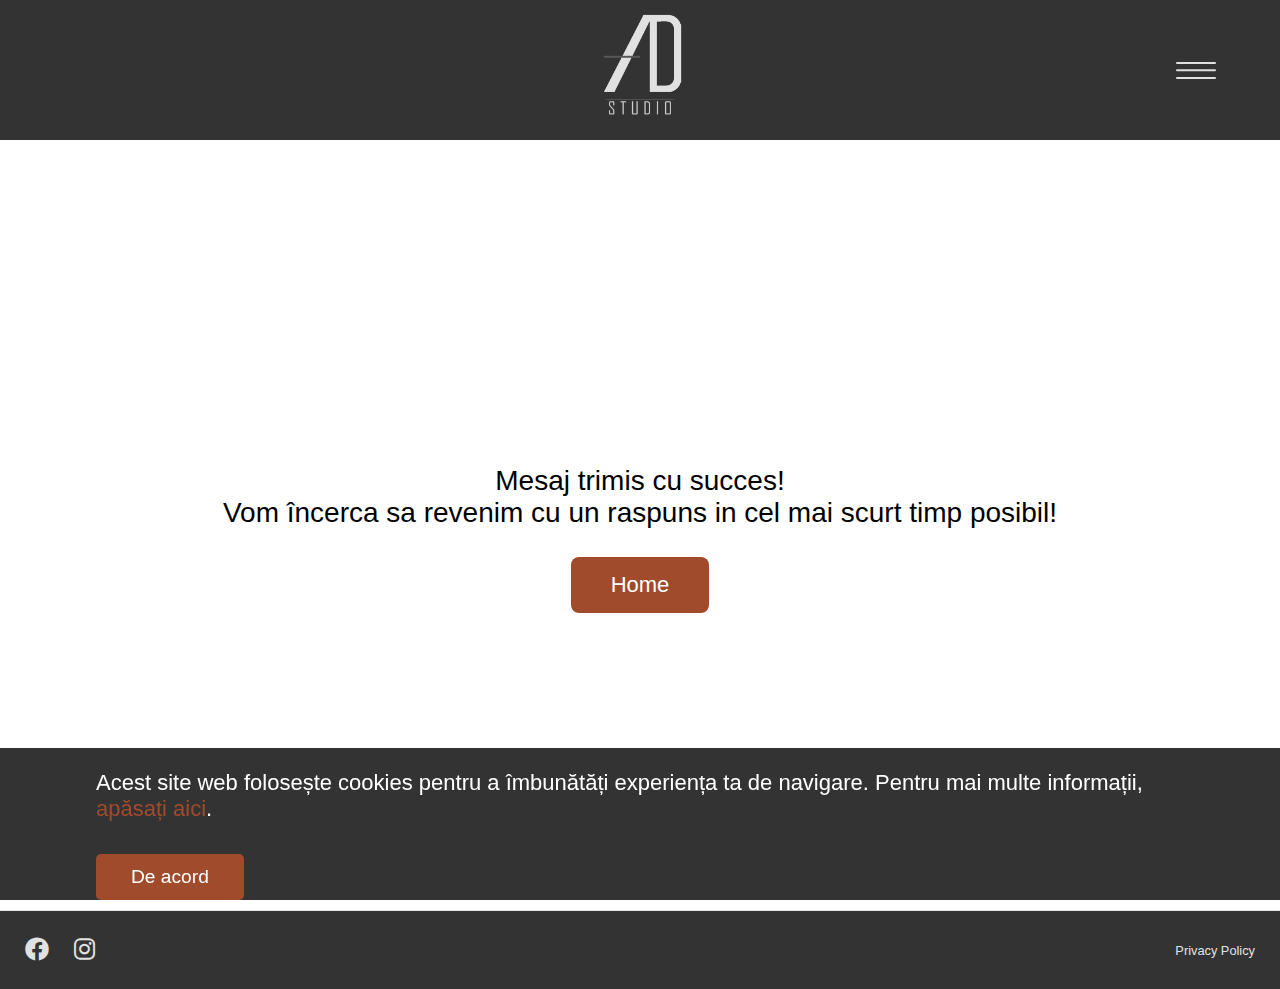
<file: succes.html>
<!DOCTYPE html>
<html lang="en">

<head>

    <meta charset="utf-8">
    <meta http-equiv="X-UA-Compatible" content="IE=edge">
    <meta name="viewport" content="width=device-width, initial-scale=1.0">
    <title>ARTIS DESIGN | Creative Living</title>
    <meta name="title" content="ARTIS DESIGN">
    <meta name="description" content="Locul unde creativitatea si profesionalismul se intalnesc">
    <meta name="keywords" content="design, interior, arad">
    <meta http-equiv="Permissions-Policy" content="interest-cohort=()" />

    <meta property="og:image"
        content="https://www.artis-design.ro/Photos/Logo/LOGO%20ARTIS%20DESIGN%20V5%20fundal%20negru.jpg">
    <meta property="og:image:width" content="1200">
    <meta property="og:image:height" content="630">
    <meta property="og:image:type" content="image/jpeg">

    <script type="application/ld+json">
      {
        "@context": "https://schema.org",
        "@type": "WebPage",
        "name": "ARTIS DESIGN | Creative Living",
        "description": "Locul unde creativitatea si profesionalismul se intalnesc",
        "image": "https://www.artis-design.ro/Photos/Logo/LOGO%20ARTIS%20DESIGN%20V5%20fundal%20negru.jpg"
      }
    </script>

    <link rel="preconnect" href="https://fonts.googleapis.com">
    <link rel="preconnect" href="https://fonts.gstatic.com" crossorigin>
    <link href="https://fonts.googleapis.com/css2?family=Manrope:wght@500;700&display=swap" rel="stylesheet">
    <link href="https://unpkg.com/boxicons@2.1.2/css/boxicons.min.css" rel="stylesheet">
    <link rel="stylesheet" href="https://cdnjs.cloudflare.com/ajax/libs/font-awesome/6.0.0/css/all.min.css"
        crossorigin="anonymous">

    <link rel="stylesheet" href="style.css">

    <link rel="icon" href="./Photos/Logo/favicon-16x16.png" sizes="16x16" type="image/png">
    <link rel="icon" href="./Photos/Logo/favicon-32x32.png" sizes="32x32" type="image/png">
    <link rel="icon" type="image/png" sizes="192x192" href="./Photos/Logo/android-chrome-192x192.png">
    <link rel="icon" type="image/png" sizes="512x512" href="./Photos/Logo/android-chrome-512x512.png">
    <link rel="apple-touch-icon" sizes="180x180" href="./Photos/Logo/apple-touch-icon.png">
    <link rel="shortcut icon" href="./Photos/Logo/LOGO ARTIS DESIGN V5 fundal negru.jpg" sizes="180x180"
        type="image/jpeg">

</head>

<script>
    window.dataLayer = window.dataLayer || [];
    function gtag() { dataLayer.push(arguments); }

    gtag('consent', 'default', {
        'ad_storage': 'denied',
        'ad_user_data': 'denied',
        'ad_personalization': 'denied',
        'analytics_storage': 'denied'
    });
</script>

<script async src="https://www.googletagmanager.com/gtag/js?id=G-BPLV20QGGT"></script>
<script>
    window.dataLayer = window.dataLayer || [];
    function gtag() { dataLayer.push(arguments); }
    gtag('js', new Date());

    gtag('config', 'G-BPLV20QGGT');
</script>

<script>

    function allConsentGranted() {
        gtag('consent', 'update', {
            'ad_storage': 'granted',
            'ad_user_data': 'granted',
            'ad_personalization': 'granted',
            'analytics_storage': 'granted'
        });
    }
</script>

<body>

    <header>

        <div class="header-container">
            <div class="main-logo">
                <a href="index.html">
                    <img src="./Photos/Logo/LOGO ARTIS DESIGN V5.png" width="180" height="120">
                </a>
            </div>
            <nav>
                <ul class="menu-list">
                    <li><a href="index.html">Home</a></li>
                    <li><a href="interiors.html">Portfolio</a></li>
                    <li><a href="services.html">Services</a></li>
                    <li><a href="contact.html">Contact</a></li>
                </ul>
            </nav>
            <div class="menu-icon" id="menu">
                <div>
                    <span class="line-1"></span>
                    <span class="line-2"></span>
                    <span class="line-3"></span>
                </div>
            </div>
        </div>

    </header>

    <section class="Section-success">

        <h3 class="Succes-text">Mesaj trimis cu succes!<br> Vom încerca sa revenim cu un raspuns in cel mai scurt timp
            posibil!</h3>

        <button class="backHome-button" id="indexButton">Home</button>

    </section>

    <!-- Transparent overlay -->
    <div class="overlay" id="overlay"></div>

    <!-- To top button -->
    <a href="#" class="to-top">
        <i class="fa-solid fa-chevron-up"></i>
    </a>

    <div id="cookies">
        <div class="container">
            <div class="subcontainer">
                <div class="cookies">
                    <p>Acest site web folosește cookies pentru a îmbunătăți experiența ta de navigare. Pentru mai multe
                        informații, <a href="privacy.html">apăsați aici</a>.</p>
                    <button id="cookies-btn" onclick="allConsentGranted()">De acord</button>
                </div>
            </div>
        </div>
    </div>

    <script src="script.js"></script>
</body>

<footer class="footer-container">
    <div class="social-icons">
        <a href="https://www.facebook.com/artis.dsgnstudio" target="_blank" class="social-icon">
            <i class="fa-brands fa-facebook"></i>
        </a>
        <a href="https://www.instagram.com/artisdesign_studio/" target="_blank" class="social-icon">
            <i class="fa-brands fa-instagram"></i>
        </a>
    </div>

    <!-- Privacy Policy -->
    <div class="privacy-policy">
        <a href="privacy.html">Privacy Policy</a>
    </div>
</footer>

</html>
</file>
<file: style.css>
body {
    margin: 0;
    padding: 0;
    font-family: 'Arial', sans-serif;
}

body.menu-open {
    overflow: hidden;
}

/**** Scrollbar ****/

body::-webkit-scrollbar {
    width: 2.5px;
}

body::-webkit-scrollbar-thumb {
    background-color: #e1e1e1;
    border-radius: 5px;
}

body::-webkit-scrollbar-track {
    background-color: #333;
}

/* Animations */

@keyframes menuIconReveal {
    0% {
        transform: translateX(100%);
        opacity: 0;
    }

    100% {
        transform: translateX(0);
        opacity: 1;
    }
}

@keyframes mainPhotoReveal {
    0% {
        transform: translateX(-100%);
        opacity: 0;
    }

    100% {
        transform: translateX(0);
        opacity: 1;
    }
}

@keyframes secondPhotoReveal {
    0% {
        transform: translateX(100%);
        opacity: 0;
    }

    100% {
        transform: translateX(0);
        opacity: 1;
    }
}

@keyframes slideIn {
    to {
        transform: translateX(0);
    }
}

@keyframes slideInFromLeft {
    from {
        transform: translateY(100%);
    }

    to {
        transform: translateY(0);
        opacity: 1;
    }
}

@keyframes slideInFromRight {
    from {
        transform: translateX(100%);
        opacity: 0;
    }

    to {
        transform: translateX(0);
        opacity: 1;
    }
}

@keyframes exploreButtonAnimation {
    0% {
        opacity: 0;
    }

    50% {
        opacity: 0;
    }

    100% {
        opacity: 1;
    }
}

@keyframes fadeInUp {
    to {
        opacity: 1;
        transform: translateY(0);
    }
}

@keyframes fadeIn {
    from {
        opacity: 0;
    }

    to {
        opacity: 1;
    }
}

@keyframes showingFromTop {
    0% {
        opacity: 0;
        transform: translateY(-100%);
    }

    50% {
        opacity: 0.2;
    }

    100% {
        opacity: 1;
        transform: translateY(0);
    }
}


/**** Agency FB font ****/

@font-face {
    font-family: 'Agency FB';
    src: url('AGENCYR.TTF') format('truetype');
    font-weight: normal;
    font-style: normal;
}

/**** Header ****/

header {
    background-color: #333;
    color: white;
    padding: 5px 0;
    width: 100%;
    height: 130px;
}

.header-container {
    display: flex;
    justify-content: center;
    align-items: center;
    width: 100%;
    height: 130px;
}

/**** Logo ****/

.main-logo {
    display: flex;
}

/**** Menu icon ****/

.menu-icon {
    display: flex;
    position: absolute;
    width: 40px;
    height: 30px;
    cursor: pointer;
    z-index: 6;
    right: 5%;
    transition: transform 0.3s ease-in-out;
    animation: menuIconReveal 1.4s ease-in-out;
}

.menu-icon div {
    width: 40px;
    height: 30px;
    position: relative;
    transition: transform 0.3s ease-in-out;
}

.menu-icon:hover {
    transform: translateY(-2px);
}

.menu-icon span {
    background: #e1e1e1;
    width: 100%;
    height: 1.5px;
    border-radius: 6px;
    display: block;
    position: absolute;
    top: 50%;
    left: 50%;
    transform: translate(-50%, -50%);
    transition: transform 0.5s, width 0.5s;
}

.menu-icon .line-1 {
    transform: translate(-50%, -8px);
}

.menu-icon .line-3 {
    transform: translate(-50%, 7px);
}

.openmenu .line-1 {
    transform: translate(-50%, -50%) rotate(-45deg);
}

.openmenu .line-3 {
    transform: translate(-50%, -50%) rotate(45deg);
}

.openmenu .line-2 {
    width: 0;
}

/**** Overlay for menu list ****/

.overlay {
    position: fixed;
    top: 0;
    left: 0;
    width: 100%;
    height: 100%;
    background-color: rgba(0, 0, 0, 0.5);
    display: none;
    z-index: 4;
}

.overlay.active {
    display: block;
}

/**** Menu list ****/

nav {
    position: fixed;
    top: 0;
    left: 0;
    width: 100%;
    height: 100%;
    background-color: rgba(0, 0, 0, 0.8);
    justify-content: center;
    align-items: center;
    z-index: 5;
    opacity: 0;
    transform: translateY(-100%);
    transition: opacity 0.5s, transform 0.5s, visibility 1s;
    visibility: hidden;
}

nav.open {
    display: flex;
    flex-direction: column;
    opacity: 1;
    transform: translateY(0);
    visibility: visible;
}

nav li {
    margin: 20px 0;
    opacity: 0;
    transform: translateY(-20px);
    transition: opacity 0.5s ease-out, transform 0.5s ease-out;
    position: relative;
    text-align: center;
}

nav.open li {
    opacity: 1;
    transform: translateY(0);
    transition-delay: 0.3s;
}

nav.open li:nth-child(2) {
    transition-delay: 0.5s;
}

nav.open li:nth-child(3) {
    transition-delay: 0.7s;
}

nav.open li:nth-child(4) {
    transition-delay: 0.9s;
}

nav ul {
    padding: 80px;
    list-style: none;
}

nav a {
    text-decoration: none;
    color: #e1e1e1;
    font-size: 55px;
    font-family: -apple-system, BlinkMacSystemFont, "Segoe UI", Roboto, Oxygen, Ubuntu, Cantarell, "Open Sans", "Helvetica Neue", sans-serif;
    font-weight: 400;
    position: relative;
}

nav a:hover {
    color: #9f4b2c;
}

nav li::before {
    content: '';
    position: absolute;
    width: 50%;
    height: 2px;
    background-color: #9f4b2c;
    transition: transform 0.35s ease-in-out;
    transform-origin: 50% 100%;
}

nav li::before {
    bottom: 0;
    left: 25%;
    transform: scaleX(0);
    transform-origin: left;
}

nav li::before {
    transform-origin: right;
}

nav li:hover::before {
    transform: scaleX(1);
}

/**** Main picture ****/

.body-container {
    display: flex;
    position: relative;
    width: 100%;
    height: calc(100vh - 130px);
    overflow: hidden;
}

.image-container {
    width: 100%;
    clip-path: polygon(30% 0, 100% 0, 100% 100%, 0 100%);
}

.body-image {
    width: 100%;
    height: 100%;
    animation: mainPhotoReveal 1.8s ease-in-out;
}

/**** ARTIS text ****/

.text-container {
    width: 40%;
    padding: 20px;
    box-sizing: border-box;
    display: flex;
    flex-direction: column;
    justify-content: center;
    align-items: center;
    /* Centers ARTIS column */
    position: relative;
    left: 5%;
}

.word-container {
    display: flex;
    flex-direction: column;
    align-items: flex-start;
    /* Aligns each word to start from the same line */
}

.word {
    display: flex;
    /* Aligns first letter and word on a single line */
    color: #333;
    font-family: -apple-system, BlinkMacSystemFont, "Segoe UI", Roboto, Oxygen, Ubuntu, Cantarell, "Open Sans", "Helvetica Neue", sans-serif;
    font-size: 3em;
    font-weight: 100;
    margin-bottom: 5px;
    letter-spacing: 1px;
    cursor: pointer;
}

.word span {
    display: inline-block;
    opacity: 0;
    transition: opacity 0.3s ease-in-out, transform 0.3s ease-in-out;
}

.word span:first-child {
    color: #9f4b2c;
    font-weight: 350;
    margin-right: 5px;
    /* Space between the first letter and the rest of the word */
    transition: opacity 0.3s ease-in-out, transform 0.3s ease-in-out;
}

.word:nth-child(4) span:first-child {
    /* Targets the "I" */
    padding-left: 11.5px;
    /* Adjust as needed to visually align */
    margin-right: 16px;
}

.index-line {
    width: 100%;
    height: 2px;
    background-color: #ddd;
    margin: 30px 0;
    position: relative;
    margin-top: 60px;
}

.index-line::after {
    content: '';
    position: absolute;
    top: 0;
    left: 0;
    width: 100%;
    height: 100%;
    background-color: #fff;
    border-radius: 50%;
    box-shadow: 0 0 5px rgba(0, 0, 0, 0.1);
}

/**** Interiors picture ****/

.interiors-section {
    display: flex;
    gap: 20px;
    align-items: center;
    background-color: #333;
    /* Dark background */
    padding: 100px 0;
}

.interiors-image-container {
    position: relative;
    width: 50%;
    margin-left: 20px;
    border-radius: 15px;
    overflow: hidden;
}

.interiors-image-container img {
    width: 100%;
    animation: slideInFromRight 1.8s ease-in-out;
    border-radius: 15px;
}

.explore-button {
    position: absolute;
    top: 50%;
    left: 50%;
    transform: translate(-50%, -50%);
    padding: 16px 24px;
    font-size: 15px;
    background-color: #9f4b2c;
    color: white;
    border: none;
    border-radius: 8px;
    cursor: pointer;
    transition: background-color 0.4s ease-in-out, transform 0.4s ease-in-out, box-shadow 0.3s ease-in-out;
    font-family: -apple-system, BlinkMacSystemFont, "Segoe UI", Roboto, Oxygen, Ubuntu, Cantarell, "Open Sans", "Helvetica Neue", sans-serif;
    font-weight: 300;
    z-index: 2;
    animation: exploreButtonAnimation 2.2s ease-in-out;
}


.explore-button:hover {
    background-color: #333;
    box-shadow: 0 5px 10px rgba(0, 0, 0, 0.3);
    transform: translate(-50%, -50%) scale(1.03);
}

.interiors-text-container {
    width: 50%;
    text-align: center;
    padding: 30px;
    overflow: hidden;
    animation: slideInFromRight 1.8s ease-in-out;
}

.interiors-text-container h2 {
    margin: 0;
    font-size: 2.3em;
    font-weight: 600;
    font-family: -apple-system, BlinkMacSystemFont, "Segoe UI", Roboto, Oxygen, Ubuntu, Cantarell, "Open Sans", "Helvetica Neue", sans-serif;
    color: #fff;
}

.interiors-text-container p {
    margin-top: 30px;
    font-size: 1.2em;
    line-height: 1.5;
    color: #fff;
    font-weight: 300;
    font-family: -apple-system, BlinkMacSystemFont, "Segoe UI", Roboto, Oxygen, Ubuntu, Cantarell, "Open Sans", "Helvetica Neue", sans-serif;
    text-align: center;
    padding: 20px;
}


/**** Design container ****/

.designer-container {
    display: flex;
    align-items: center;
    justify-content: center;
    padding: 20px;
    margin-top: 80px;
    color: #f0f0f0;
    /* Light color for general text */
}

.designer-picture {
    width: 50%;
    /* Adjust as needed */
    display: flex;
    align-items: right;
    justify-content: right;
    padding: 40px;
    overflow: hidden;
    /* Ensure anything that overflows is hidden */
}

.designer-picture img {
    width: 100%;
    /* Take the full width of the container */
    height: auto;
    /* Maintain aspect ratio */
    object-fit: cover;
    /* Cover the entire area */
    animation: mainPhotoReveal 1.8s ease-in-out;
    /* Keep your animation */
    border-radius: 15px;
}

.designer-content {
    display: flex;
    flex-direction: column;
    width: 50%;
    padding: 10px;
    color: #333;
    text-align: center;
    animation: mainPhotoReveal 1.8s ease-in-out;
}

.designer-content h2 {
    justify-content: flex-start;
    font-size: 2.3em;
    color: #9f4b2c;
    margin-bottom: 20px;
    font-weight: 600;
    font-family: -apple-system, BlinkMacSystemFont, "Segoe UI", Roboto, Oxygen, Ubuntu, Cantarell, "Open Sans", "Helvetica Neue", sans-serif;
}

.designer-content p {
    color: #333;
    font-weight: 300;
    font-size: 1.2em;
    line-height: 1.5;
    text-align: start;
    font-family: -apple-system, BlinkMacSystemFont, "Segoe UI", Roboto, Oxygen, Ubuntu, Cantarell, "Open Sans", "Helvetica Neue", sans-serif;
}

/**** Contact button ****/

.button-container {
    margin-top: 40px;
    text-align: center;
    opacity: 0;
    animation: slideInFromLeft 1.7s ease-out forwards;
    display: flex;
    align-items: center;
    justify-content: center;
}

.custom-button {
    padding: 18px 55px;
    font-size: 34px;
    background-color: #9f4b2c;
    color: white;
    border: none;
    border-radius: 10px;
    cursor: pointer;
    transition: background-color 0.4s ease-in-out, transform 0.4s ease-in-out, box-shadow 0.3s ease-in-out;
    font-family: 'Agency FB', sans-serif;
    font-weight: 500;
    box-shadow: 0 3px 6px rgba(0, 0, 0, 0.2);
}

.custom-button:hover {
    background-color: #9f4b2c;
    transform: translateY(-3px);
    box-shadow: 0 5px 10px rgba(0, 0, 0, 0.3);
}

.custom-button:active {
    transform: translateY(0);
}

/**** Footer ****/

.footer-container {
    background-color: #333;
    padding: 25px;
    display: flex;
    justify-content: space-between;
    align-items: center;
    border-top: 1px solid #e1e1e1;
}

.social-icons {
    display: flex;
}

.social-icon {
    margin-right: 25px;
    color: #e1e1e1;
    font-size: 24px;
    transition: color 0.3s ease-in-out;
    cursor: pointer;
}

.social-icon:hover {
    color: #9f4b2c;
}

/**** To top button ****/

.to-top {
    background: white;
    position: fixed;
    bottom: 16px;
    right: 32px;
    width: 45px;
    height: 45px;
    border-radius: 50%;
    display: flex;
    align-items: center;
    justify-content: center;
    font-size: 32px;
    color: #9f4b2c;
    text-decoration: none;
    opacity: 0;
    transition: all .4s;
    border: 1px solid #333;
    z-index: 2;
}

.to-top.stop {
    position: absolute;
    bottom: auto;
    top: calc(100% - 50px);
    transition: top .4s;
}

.to-top.active {
    bottom: 32px;
    pointer-events: auto;
    opacity: 1;
    color: #9f4b2c;
}

/**** Cookies ****/

.container {
    width: 1600px;
    margin: auto;
}

.subcontainer {
    width: 85%;
    margin: auto;
}

#cookies {
    width: 100%;
    position: fixed;
    bottom: 0;
    color: white;
    background-color: rgba(0, 0, 0, 0.8);
    z-index: 100;
    display: none;
}

.cookies {
    min-height: 135px;
    display: flex;
    justify-content: space-between;
    align-items: center;
    flex-wrap: wrap;
    gap: 10px;
}

.cookies p {
    font-family: -apple-system, BlinkMacSystemFont, "Segoe UI", Roboto, Oxygen, Ubuntu, Cantarell, "Open Sans", "Helvetica Neue", sans-serif;
    font-size: 22px;
}

.cookies a {
    color: #9f4b2c;
    text-decoration: none;
    font-size: 22px;
    font-family: -apple-system, BlinkMacSystemFont, "Segoe UI", Roboto, Oxygen, Ubuntu, Cantarell, "Open Sans", "Helvetica Neue", sans-serif;
}

#cookies-btn {
    border-radius: 5px;
    padding: 12px 35px;
    font-size: 1.2rem;
    font-family: -apple-system, BlinkMacSystemFont, "Segoe UI", Roboto, Oxygen, Ubuntu, Cantarell, "Open Sans", "Helvetica Neue", sans-serif;
    font-weight: 350;
    cursor: pointer;
    border: none;
    background-color: #9f4b2c;
    color: white;
    animation: transform 1.5s ease-in-out;
}

#cookies-btn:hover {
    transform: scale(1.03);
}

@media (max-width: 1600px) {
    .container {
        width: 100%;
    }
}

@media (max-width: 1024px) {
    .cookies {
        padding: 10px 0;
    }
}

.privacy-policy a {
    color: #e1e1e1;
    text-decoration: none;
    font-family: -apple-system, BlinkMacSystemFont, "Segoe UI", Roboto, Oxygen, Ubuntu, Cantarell, "Open Sans", "Helvetica Neue", sans-serif;
    cursor: pointer;
    transition: color 0.2s ease-in-out;
    font-size: 0.8em;
}

.privacy-policy a:hover {
    color: #9f4b2c;
}

/**** Contact page ****/

.contact-container {
    display: flex;
    justify-content: space-between;
    padding: 50px;
}

.contact-info-container {
    flex: 1;
    padding: 20px;
    background-color: #e1e1e1;
    margin: 20px;
    border-radius: 10px;
}

.contact-form-container {
    flex: 1;
    padding: 20px;
    background-color: #e1e1e1;
    margin: 20px;
    border-radius: 10px;
}

.contact-info-container h2 {
    font-size: 30px;
    margin-bottom: 0;
    font-family: -apple-system, BlinkMacSystemFont, "Segoe UI", Roboto, Oxygen, Ubuntu, Cantarell, "Open Sans", "Helvetica Neue", sans-serif;
    font-weight: 300;
    color: #333;
    display: flex;
    justify-content: center;
    align-items: center;
}

.contact-form-container h2 {
    font-size: 30px;
    margin-bottom: 35px;
    font-family: -apple-system, BlinkMacSystemFont, "Segoe UI", Roboto, Oxygen, Ubuntu, Cantarell, "Open Sans", "Helvetica Neue", sans-serif;
    font-weight: 300;
    color: #333;
    display: flex;
    justify-content: center;
    align-items: center;
}

.contact-info-container ul {
    list-style: none;
    padding: 30px;
    margin-bottom: 0;
    display: flex;
    flex-direction: column;
    gap: 20px;
}

.contact-info-container li {
    display: flex;
    align-items: center;
    margin-bottom: 30px;
    font-size: 24px;
}

.info-item {
    display: flex;
    align-items: center;
    gap: 15px;
}

.info-item i {
    min-width: 30px;
    /* Ensures consistent icon width for alignment */
    margin-right: 15px;
    /* Space between icon and text */
    line-height: 30px;
    text-align: center;
    /* Centers icon within its fixed width */
}

.contact-info-container li a {
    text-decoration: none;
    color: inherit;
    transition: color 0.2s ease-in-out;
    cursor: pointer;
    font-family: -apple-system, BlinkMacSystemFont, "Segoe UI", Roboto, Oxygen, Ubuntu, Cantarell, "Open Sans", "Helvetica Neue", sans-serif;
    font-size: 22px;
    font-weight: 150;
}

.contact-info-container li a:hover {
    color: #9f4b2c;
}

.fas.fa-phone,
.fas.fa-envelope,
.fab.fa-facebook,
.fab.fa-instagram,
.fa-solid.fa-user,
.fas.fa-map-marker-alt {
    font-size: 23px;
    background-color: #333;
    color: #e1e1e1;
    border-radius: 50%;
    padding: 7px;
    margin-right: 20px;
    vertical-align: middle;
    line-height: 30px;
    transition: color 0.3s ease-in-out;
    cursor: pointer;
}

.contact-form-container form {
    display: flex;
    flex-direction: column;
}

.contact-form-container label {
    font-size: 20px;
    font-weight: 150;
    margin-bottom: 8px;
    font-family: -apple-system, BlinkMacSystemFont, "Segoe UI", Roboto, Oxygen, Ubuntu, Cantarell, "Open Sans", "Helvetica Neue", sans-serif;
}

.contact-form-container input {
    padding: 12px;
    margin-bottom: 15px;
    border-radius: 5px;
    border: none;
    font-size: 16px;
    font-family: -apple-system, BlinkMacSystemFont, "Segoe UI", Roboto, Oxygen, Ubuntu, Cantarell, "Open Sans", "Helvetica Neue", sans-serif;
}

.contact-form-container textarea {
    padding: 12px;
    margin-bottom: 15px;
    border-radius: 5px;
    font-size: 14px;
    font-weight: 250;
    border: none;
    height: 100px;
    font-family: -apple-system, BlinkMacSystemFont, "Segoe UI", Roboto, Oxygen, Ubuntu, Cantarell, "Open Sans", "Helvetica Neue", sans-serif;
}

.contact-form-container button {
    background-color: #9f4b2c;
    color: #fff;
    padding: 12px;
    border: none;
    border-radius: 5px;
    cursor: pointer;
    font-size: 18px;
    font-family: -apple-system, BlinkMacSystemFont, "Segoe UI", Roboto, Oxygen, Ubuntu, Cantarell, "Open Sans", "Helvetica Neue", sans-serif;
    transition: background-color 0.4s ease-in-out, box-shadow 0.3s ease-in-out;
}

.contact-form-container button:hover {
    background-color: #333;
    box-shadow: 0 2px 2px rgba(0, 0, 0, 0.3);
}

/**** Email sent page ****/

.Section-success {
    position: relative;
    height: calc(100vh - 130px);
    padding: 0 16px;
    display: flex;
    justify-content: center;
    align-items: center;
    flex-direction: column;
}

.Honey {
    display: none;
}

.Succes-text {
    text-align: center;
    font-family: -apple-system, BlinkMacSystemFont, "Segoe UI", Roboto, Oxygen, Ubuntu, Cantarell, "Open Sans", "Helvetica Neue", sans-serif;
    font-weight: 300;
    font-size: 28px;
    animation: exploreButtonAnimation 1s ease-in-out;
}

.backHome-button {
    padding: 15px 40px;
    font-size: 22px;
    background-color: #9f4b2c;
    color: white;
    border: none;
    border-radius: 8px;
    cursor: pointer;
    transition: background-color 0.4s ease-in-out, transform 0.4s ease-in-out, box-shadow 0.3s ease-in-out;
    font-family: -apple-system, BlinkMacSystemFont, "Segoe UI", Roboto, Oxygen, Ubuntu, Cantarell, "Open Sans", "Helvetica Neue", sans-serif;
    font-weight: 300;
    z-index: 2;
    animation: exploreButtonAnimation 1.3s ease-in-out;
}

.backHome-button:hover {
    background-color: #333;
    box-shadow: 0 5px 10px rgba(0, 0, 0, 0.3);
    transform: scale(1.03);
}

/* Services page */
.package-content {
    display: none;
    padding: 25px;
    background-color: #e1e1e1;
    border-radius: 20px;
    margin: 25px;
}

.package-content.active {
    display: block;
}

.packages-container {
    display: flex;
    flex-wrap: wrap;
    justify-content: space-between;
    align-items: center;
    margin: 30px auto;
    padding: 0 15px;
    font-family: -apple-system, BlinkMacSystemFont, "Segoe UI", Roboto, Oxygen, Ubuntu, Cantarell, "Open Sans", "Helvetica Neue", sans-serif;
}

.package-content p {
    font-size: 15px;
    font-weight: 200;
    font-family: -apple-system, BlinkMacSystemFont, "Segoe UI", Roboto, Oxygen, Ubuntu, Cantarell, "Open Sans", "Helvetica Neue", sans-serif;
}

.package {
    flex: 1;
    text-align: center;
    cursor: pointer;
    color: #333;
    position: relative;
    transition: color 0.3s ease, text-decoration 0.3s ease;
}

.package h2 {
    font-size: 30px;
    font-weight: 200;
}

.package.active {
    color: #9f4b2c;
}

.package:not(:last-child)::after {
    content: '|';
    position: absolute;
    right: -20px;
    top: 50%;
    transform: translateY(-50%);
    color: #333;
    font-size: 25px;
    line-height: 1;
}

.Disclaimer {
    font-family: -apple-system, BlinkMacSystemFont, "Segoe UI", Roboto, Oxygen, Ubuntu, Cantarell, "Open Sans", "Helvetica Neue", sans-serif;
    font-size: 16px;
    padding: 25px 25px 0 25px;
    color: #9f4b2c;
    text-align: left;
}

.Disclaimer-2 {
    font-family: -apple-system, BlinkMacSystemFont, "Segoe UI", Roboto, Oxygen, Ubuntu, Cantarell, "Open Sans", "Helvetica Neue", sans-serif;
    font-size: 16px;
    padding: 0 25px 30px 25px;
    color: #9f4b2c;
    text-align: left;
}

.serviceButton-container {
    margin-top: 40px;
    text-align: center;
    opacity: 0;
    animation: slideInFromLeft 1.7s ease-out forwards;
    display: flex;
    align-items: center;
    justify-content: center;
}

.services-button {
    padding: 13px 22px;
    font-size: 22px;
    background-color: #333;
    color: white;
    border: none;
    border-radius: 10px;
    cursor: pointer;
    transition: background-color 0.4s ease-in-out, transform 0.4s ease-in-out;
    font-family: -apple-system, BlinkMacSystemFont, "Segoe UI", Roboto, Oxygen, Ubuntu, Cantarell, "Open Sans", "Helvetica Neue", sans-serif;
    font-weight: 300;
    margin-bottom: 40px;
}

.services-button:hover {
    background-color: #9f4b2c;
    transform: translateY(-3px);
}

/**** Interiors page ****/

.MainContainer {
    position: relative;
    display: flex;
    justify-content: center;
    align-items: center;
    flex-wrap: wrap;
    width: 100%;
    min-height: calc(100vh - 130px);
    margin-bottom: 30px;
}

.MainContainer .card {
    position: relative;
    width: 400px;
    height: 400px;
    margin: 30px;
    margin-top: 0;
    margin-bottom: 60px;
    overflow: hidden;
    border-radius: 10px;
    opacity: 0;
    animation: slideInFromLeft 1.8s ease forwards;
}

.MainContainer .card:nth-child(1) {
    animation-delay: 0.1s;
}

.MainContainer .card:nth-child(2) {
    animation-delay: 0.2s;
}

.MainContainer .card:nth-child(3) {
    animation-delay: 0.3s;
}

.MainContainer .card:nth-child(4) {
    animation-delay: 0.4s;
}

.MainContainer .card:nth-child(5) {
    animation-delay: 0.5s;
}

.MainContainer .card:nth-child(6) {
    animation-delay: 0.6s;
}

.MainContainer .card:nth-child(7) {
    animation-delay: 0.7s;
}

.MainContainer .card:nth-child(8) {
    animation-delay: 0.8s;
}

.MainContainer .card:nth-child(9) {
    animation-delay: 0.9s;
}

.MainContainer .card:nth-child(10) {
    animation-delay: 1s;
}

.MainContainer .card:nth-child(11) {
    animation-delay: 1.1s;
}

.MainContainer .card:nth-child(12) {
    animation-delay: 1.2s;
}

.MainContainer .card:nth-child(13) {
    animation-delay: 1.3s;
}

.MainContainer .card .imgBox,
.MainContainer .card .contentBox {
    position: absolute;
    top: 0;
    left: 0;
    width: 100%;
    height: 100%;
    border-radius: 10px;
}

.MainContainer .card .imgBox img {
    position: absolute;
    top: 0;
    left: 0;
    width: 100%;
    height: 100%;
    object-fit: cover;
}

.MainContainer .card .contentBox::before {
    content: '';
    position: absolute;
    top: 0;
    left: 0;
    width: 100%;
    height: 100%;
    background: #333;
    transform: scaleX(0);
    opacity: 0;
    transform-origin: left;
    transition: opacity 0.3s ease;
}

.MainContainer .card:hover .contentBox::before,
.MainContainer .card.hover-effect .contentBox::before {
    transform: scaleX(1);
    opacity: 0.7;
    transform-origin: left;
    transition-delay: 0s;
}

.MainContainer .card .contentBox {
    display: flex;
    justify-content: center;
    align-items: center;
}

.MainContainer .card .contentBox .content {
    position: relative;
    padding: 30px;
    z-index: 1;
    opacity: 0;
    font-family: -apple-system, BlinkMacSystemFont, "Segoe UI", Roboto, Oxygen, Ubuntu, Cantarell, "Open Sans", "Helvetica Neue", sans-serif;
    font-size: .8em;
    color: initial;
}

.MainContainer .card:hover .contentBox .content,
.MainContainer .card.hover-effect .contentBox .content {
    opacity: 1;
    font-size: inherit;
    color: inherit;
}

.MainContainer .card:hover .contentBox .content h3,
.MainContainer .card.hover-effect .contentBox .content h3 {
    font-size: 1.3em;
    letter-spacing: 1px;
    color: white;
    font-family: -apple-system, BlinkMacSystemFont, "Segoe UI", Roboto, Oxygen, Ubuntu, Cantarell, "Open Sans", "Helvetica Neue", sans-serif;
    display: flex;
}

.MainContainer .card:hover .contentBox .content p,
.MainContainer .card.hover-effect .contentBox .content p {
    font-size: 1.1em;
    line-height: 1.4em;
    font-weight: 300;
    color: white;
    font-family: -apple-system, BlinkMacSystemFont, "Segoe UI", Roboto, Oxygen, Ubuntu, Cantarell, "Open Sans", "Helvetica Neue", sans-serif;
}

.image-wrapper {
    position: relative;
    height: 100%;
}

.img-fluid {
    position: absolute;
    right: 0;
    top: 50%;
    transform: translateY(-50%);
    max-width: 100%;
    height: auto;
}

.Portofolio {
    display: flex;
    justify-content: center;
    gap: 110px;
}

.Photo {
    font-size: 40px;
    font-family: -apple-system, BlinkMacSystemFont, "Segoe UI", Roboto, Oxygen, Ubuntu, Cantarell, "Open Sans", "Helvetica Neue", sans-serif;
    font-weight: 300;
    padding: 15px;
    color: #333;
    text-align: center;
    text-transform: capitalize;
    text-decoration: none;
    animation: showingFromTop 1.3s ease-in-out;
    transition: color 0.1s ease, border-bottom 0.1s ease;
}

.Photo:hover,
.Photo.active {
    color: #9f4b2c;
}

.portofolio-line {
    width: 100%;
    height: 2px;
    background-color: #ddd;
    margin: 60px 0;
    position: relative;
    margin-top: 0;
}

.portofolio-line::after {
    content: '';
    position: absolute;
    top: 0;
    left: 0;
    width: 100%;
    height: 100%;
    background-color: #fff;
    border-radius: 50%;
    box-shadow: 0 0 5px rgba(0, 0, 0, 0.1);
}

.view {
    display: none;
}

.view.active {
    display: block;
}

.view-project-btn {
    padding: 15px 40px;
    font-size: 20px;
    background-color: #9f4b2c;
    color: white;
    border: none;
    border-radius: 10px;
    cursor: pointer;
    transition: background-color 0.4s ease-in-out, box-shadow 0.3s ease-in-out;
    font-family: -apple-system, BlinkMacSystemFont, "Segoe UI", Roboto, Oxygen, Ubuntu, Cantarell, "Open Sans", "Helvetica Neue", sans-serif;
    font-weight: 500;
    box-shadow: 0 3px 6px rgba(0, 0, 0, 0.2);
    text-align: center;
    display: flex;
    margin: 0 auto;
    margin-top: 70px;
}

.view-project-btn:hover {
    background-color: #333;
    box-shadow: 0 5px 10px rgba(0, 0, 0, 0.3);
}

@media (max-width: 768px) {
    .img-fluid {
        position: static;
        transform: none;
        margin-top: 20px;
        margin-bottom: 20px;
    }
}

/**** Interior Details page ****/

.description-container {
    display: flex;
    align-items: center;
    margin-bottom: 100px;
}

.presentation-picture {
    max-width: 50%;
    flex: 0 0 auto;
    margin-right: 30px;
}

.presentation-picture img {
    width: 100%;
    height: auto;
    max-height: calc(100vh - 100px);
    animation: mainPhotoReveal 1.8s forwards;
}

.interior-text {
    max-width: 50%;
    flex: 1 1 auto;
    text-align: center;
}

.interior-text h2 {
    font-size: 2.3em;
    font-weight: 600;
    color: #333;
    padding: 15px;
    margin-top: 0;
    margin-bottom: 30px;
    font-family: -apple-system, BlinkMacSystemFont, "Segoe UI", Roboto, Oxygen, Ubuntu, Cantarell, "Open Sans", "Helvetica Neue", sans-serif;
    animation: exploreButtonAnimation 1.5s ease-in;
}

.interior-text p {
    font-size: 1.2em;
    margin-top: 0;
    margin-bottom: 0;
    font-family: -apple-system, BlinkMacSystemFont, "Segoe UI", Roboto, Oxygen, Ubuntu, Cantarell, "Open Sans", "Helvetica Neue", sans-serif;
    font-weight: 300;
    padding: 15px;
    text-align: start;
    animation: exploreButtonAnimation 1.5s ease-in;
}

.interior-line {
    width: 100%;
    height: 2px;
    background-color: #ddd;
    margin: 30px 0;
    position: relative;
}

.interior-line::after {
    content: '';
    position: absolute;
    top: 0;
    left: 0;
    width: 100%;
    height: 100%;
    background-color: #fff;
    border-radius: 50%;
    box-shadow: 0 0 5px rgba(0, 0, 0, 0.2);
}


.grid-container {
    position: relative;
    min-height: 100vh;
    margin-bottom: 50px;
}

.grid-container h1 {
    font-size: 2em;
    font-family: -apple-system, BlinkMacSystemFont, "Segoe UI", Roboto, Oxygen, Ubuntu, Cantarell, "Open Sans", "Helvetica Neue", sans-serif;
    font-weight: 300;
    padding: 15px;
    color: #333;
    text-align: center;
    text-transform: capitalize;
}

.grid-container .interior-container {
    display: flex;
    flex-wrap: wrap;
    gap: 15px;
    justify-content: center;
}

.grid-container .interior-container .image {
    height: 250px;
    width: 350px;
    border: 0.1px solid #333;
    box-shadow: 0 5px 15px rgba(0, 0, 0, 0.1);
    overflow: hidden;
    cursor: zoom-in;
    border-radius: 3px;
}

.grid-container .interior-container .image img {
    height: 100%;
    width: 100%;
    object-fit: cover;
    transition: .2s linear;
}

.grid-container .interior-container .image:hover img {
    transform: scale(1.02);
}

.grid-container .popup-image {
    position: fixed;
    top: 0;
    left: 0;
    background: rgba(0, 0, 0, 0.98);
    height: 100%;
    width: 100%;
    z-index: 100;
    display: none;
}

body.popup-open {
    overflow: hidden;
}

.grid-container .popup-image .prev,
.grid-container .popup-image .next {
    position: absolute;
    top: 50%;
    transform: translateY(-50%);
    font-size: 50px;
    color: white;
    cursor: pointer;
    z-index: 1000;
    opacity: 0.5;
}

.grid-container .popup-image .prev {
    left: 15px;
}

.grid-container .popup-image .next {
    right: 15px;
}

.grid-container .popup-image .close {
    position: absolute;
    top: 10px;
    right: 15px;
    font-size: 60px;
    color: white;
    cursor: pointer;
    z-index: 1000;
}

.grid-container .popup-image .prev:hover,
.grid-container .popup-image .next:hover {
    opacity: 0.7;
}

.grid-container .popup-image .prev:active,
.grid-container .popup-image .next:active {
    opacity: 0.7;
}

.grid-container .popup-image .close:hover {
    color: #e1e1e1;
}

.grid-container .popup-image .close:active {
    color: #e1e1e1;
}

.grid-container .popup-image img {
    position: absolute;
    top: 50%;
    left: 50%;
    transform: translate(-50%, -50%);
    border-radius: 5px;
    width: 100%;
    height: 100%;
    object-fit: contain;
    transition: transform 0.8s ease;
}

.expandable-section {
    background-color: #f1f1f1;
    color: #333;
    cursor: pointer;
    font-family: -apple-system, BlinkMacSystemFont, "Segoe UI", Roboto, Oxygen, Ubuntu, Cantarell, "Open Sans", "Helvetica Neue", sans-serif;
    font-size: 18px;
    padding: 18px;
    width: 100%;
    border: none;
    text-align: left;
    height: auto;
    margin-top: 30px;
    margin-bottom: 30px;
    box-sizing: border-box;
    overflow: hidden;
    /* Hide overflowing content */
}

.expandable-section h1 {
    font-weight: 300;
    font-size: 1.2em;
}

.expandable-section .content {
    font-weight: 100;
    max-height: 0;
    overflow: hidden;
    /* Hide overflowing content */
    opacity: 0;
    transition: max-height 1s ease, opacity 1s ease;
    /* Add transition for max-height and opacity */
}

.expandable-section.expanded .content {
    max-height: 1000px;
    /* Set max-height to a large value */
    opacity: 1;
    /* Set opacity to 1 when expanded */
}

/* Faster transition for retraction */
.expandable-section.expanded.retracting .content {
    transition: max-height 0.7s ease, opacity 0.7s ease;
    /* Faster transition duration for retraction */
}

/**** Smaller screens ****/

@media (max-width: 1180px) {

    .packages-container {
        height: auto;
        padding: 15px;
        align-items: center;
        margin-top: 0;
        padding-bottom: 0;
        margin-bottom: 0;
    }

    .package {
        width: calc(100% - 30px);
        margin: 10px 0;
        padding: 0px;
        margin-bottom: 15px;
    }

    .Disclaimer {
        font-size: 10px;
        font-weight: 250;
        margin: 0;
    }

    .Disclaimer-2 {
        font-size: 10px;
        font-weight: 250;
        margin-top: 10px;
        margin-bottom: 0;
        padding-bottom: 20px;
    }

    .serviceButton-container {
        margin-top: 25px;
    }

    .services-button {
        padding: 14px 20px;
        font-size: 15px;
    }
}

@media (max-width: 900px) {

    .main-logo img {
        width: 105px;
        height: auto;
    }

    .menu-icon div {
        width: 30px;
        height: 14px;
    }

    .body-image {
        width: 100%;
    }

    .word {
        font-size: 1em;
        padding-right: 10px;
        letter-spacing: 0;
    }

    .word span:first-child {
        font-weight: 400;
        margin-right: 0;
    }

    .word:nth-child(4) span:first-child {
        margin-right: 0;
        padding-left: 0;
    }

    .body-container {
        flex-direction: column-reverse;
        height: 100%;
    }

    .text-container {
        align-items: center;
        justify-content: center;
        left: 0;
        margin: 0 auto;
        width: auto;
        flex-direction: column;
        text-align: center;
        padding: 10px
    }

    .word-container {
        display: flex;
        flex-direction: row;
    }

    .custom-button {
        display: block;
        padding: 10px 30px;
        font-size: 24px;
    }

    .image-container {
        width: 100%;
        height: auto;
        clip-path: none;
    }

    .designer-container {
        flex-direction: column;
        margin-top: 0;
        padding: 50px 0;
    }

    .designer-content {
        width: 100%;
        padding: 0;
    }

    .designer-content h2 {
        font-size: 1.4em;
        margin: 0;
    }

    .designer-content p {
        font-size: 0.8em;
        padding: 30px;
        margin: 0;
    }

    .designer-picture {
        width: 100%;
        align-items: center;
        justify-content: center;
        padding: 0;
    }

    .designer-picture img {
        border-radius: 25px;
        padding: 15px;
        width: 90%;
    }

    .social-icon {
        font-size: 20px;
    }

    .interiors-image-container {
        margin-top: 0;
        width: 90%;
        border-radius: 5px;
    }

    .explore-button {
        padding: 12px 15px;
        font-size: 12px;
    }

    .to-top {
        width: 40px;
        height: 40px;
        font-size: 20px;
        bottom: 24px;
        right: 24px;
    }

    .privacy-policy a {
        font-weight: 300;
    }

    .contact-container {
        flex-direction: column;
        padding: 10px;
    }

    .contact-info-container {
        margin-top: 30px;
    }

    .contact-form-container {
        margin-bottom: 30px;
    }

    .fas.fa-phone,
    .fas.fa-envelope,
    .fab.fa-facebook,
    .fab.fa-instagram {
        font-size: 30px;
    }

    .contact-info-container li {
        font-size: 15px;
        margin-bottom: 40px;
    }

    .contact-info-container li a {
        font-size: 18px;
    }

    .contact-info-container ul {
        padding: 10px;
        margin-top: 40px;
        gap: 0;
    }

    .fas.fa-phone,
    .fas.fa-envelope,
    .fab.fa-facebook,
    .fab.fa-instagram,
    .fa-solid.fa-user,
    .fas.fa-map-marker-alt {
        font-size: 22px;
        padding: 6px;
    }

    .contact-form-container label {
        font-size: 18px;
    }

    .contact-form-container button {
        font-size: 18px;
        font-weight: 250;
    }

    .contact-info-container h2,
    .contact-form-container h2 {
        font-size: 22px;
    }

    .Portofolio {
        gap: 50px;
    }

    .Photo {
        font-size: 1.4em;
        margin-bottom: 10px;
        margin-top: 10px;
        margin-bottom: 10px;
    }

    .portofolio-line {
        margin: 25px 0;
        margin-top: 0;
    }

    .MainContainer .card {
        margin: 25px;
    }

    .MainContainer .card:hover .contentBox .content h3 {
        font-size: 1.4em;
        font-weight: 600;
    }

    .MainContainer .card:hover .contentBox .content p {
        font-size: 1em;
    }

    .interior-button {
        display: block;
        padding: 10px 30px;
        font-size: 24px;
    }

    .MainContainer .card {
        opacity: 0;
        animation: slideInFromLeft 1.4s ease forwards;
    }

    .MainContainer .card .contentBox::before {
        transition: opacity 0.3s ease;
    }

    .grid-container .popup-image img {
        width: 95%;
    }

    .grid-container .interior-container {
        margin-bottom: 40px;
    }

    .view-project-btn {
        padding: 15px 30px;
        margin-top: 70px;
        font-size: 15px;
    }

    .description-container {
        flex-direction: column;
        align-items: center;
        margin-bottom: 70px;
    }

    .presentation-picture {
        width: 100%;
        max-width: none;
        margin-right: 0;
    }

    .presentation-picture img {
        height: auto;
        border-radius: 0;
    }

    .interior-text {
        max-width: 100%;
        margin-top: 30px;
    }

    .interior-text h2 {
        font-size: 1.4em;
    }

    .interior-text p {
        font-size: 0.8em;
    }

    .grid-container h1 {
        font-size: 1.6em;
    }

    .package h2 {
        text-transform: capitalize;
        font-weight: 280;
        margin-top: 0;
        font-size: 18px;
    }

    .package:not(:last-child)::after {
        display: none;
    }

    .package-content {
        margin: 0 20px;
        padding: 20px;
    }

    .package-content p {
        font-weight: 100;
        font-size: 13px;
    }

    .MainContainer {
        margin-bottom: 40px;
    }

    .index-line {
        width: 100%;
        height: 2px;
        background-color: #ddd;
        margin: 30px 0;
        position: relative;
        margin-top: 0;
    }

    .index-line::after {
        content: '';
        position: absolute;
        top: 0;
        left: 0;
        width: 100%;
        height: 100%;
        background-color: #fff;
        border-radius: 50%;
        box-shadow: 0 0 5px rgba(0, 0, 0, 0.1);
    }

    .cookies p {
        font-size: 15px;
    }

    .cookies a {
        font-size: 15px;
        margin-top: 12ßpx;
    }

    #cookies {
        background-color: black;
    }

    #cookies-btn {
        margin: 0 auto;
        font-size: 15px;
        font-weight: 300;
        border-radius: 8px;
        margin-bottom: 15px;
    }

    .expandable-section {
        font-size: 14px;
    }

    .interiors-section {
        flex-direction: column-reverse;
        padding: 50px 0;
    }

    .interiors-text-container {
        width: 100%;
        padding: 0;
    }

    .interiors-text-container h2 {
        font-size: 1.4em;
    }

    .interiors-text-container p {
        font-size: 0.8em;
        margin-top: 0;
        padding: 30px;
    }

    .interiors-image-container {
        margin-left: 0;
    }

    nav a {
        font-size: 45px;
    }

    header {
        height: 100px;
    }

    .header-container {
        height: 100px;
    }
}

/**** Even smaller screens ****/

@media (max-width: 415px) {

    .contact-info-container li {
        font-size: 16px;
        margin-bottom: 50px;
    }
}

@media (min-width: 1075px) {
    .word {
        font-size: 3.8em;
    }
}

@media (min-width: 1500px) {
    .word {
        font-size: 4em;
    }
}

/**** Bigger screens ****/

@media (min-width: 900px) {
    .word span:hover {
        transform: scale(1.10);
    }
}

@media (min-width: 1100px) {
    .interior-text h2 {
        font-size: 2.3em;
    }
}

@media (min-width: 1700px) {
    .Photo {
        margin-top: 50px;
    }
}
</file>
